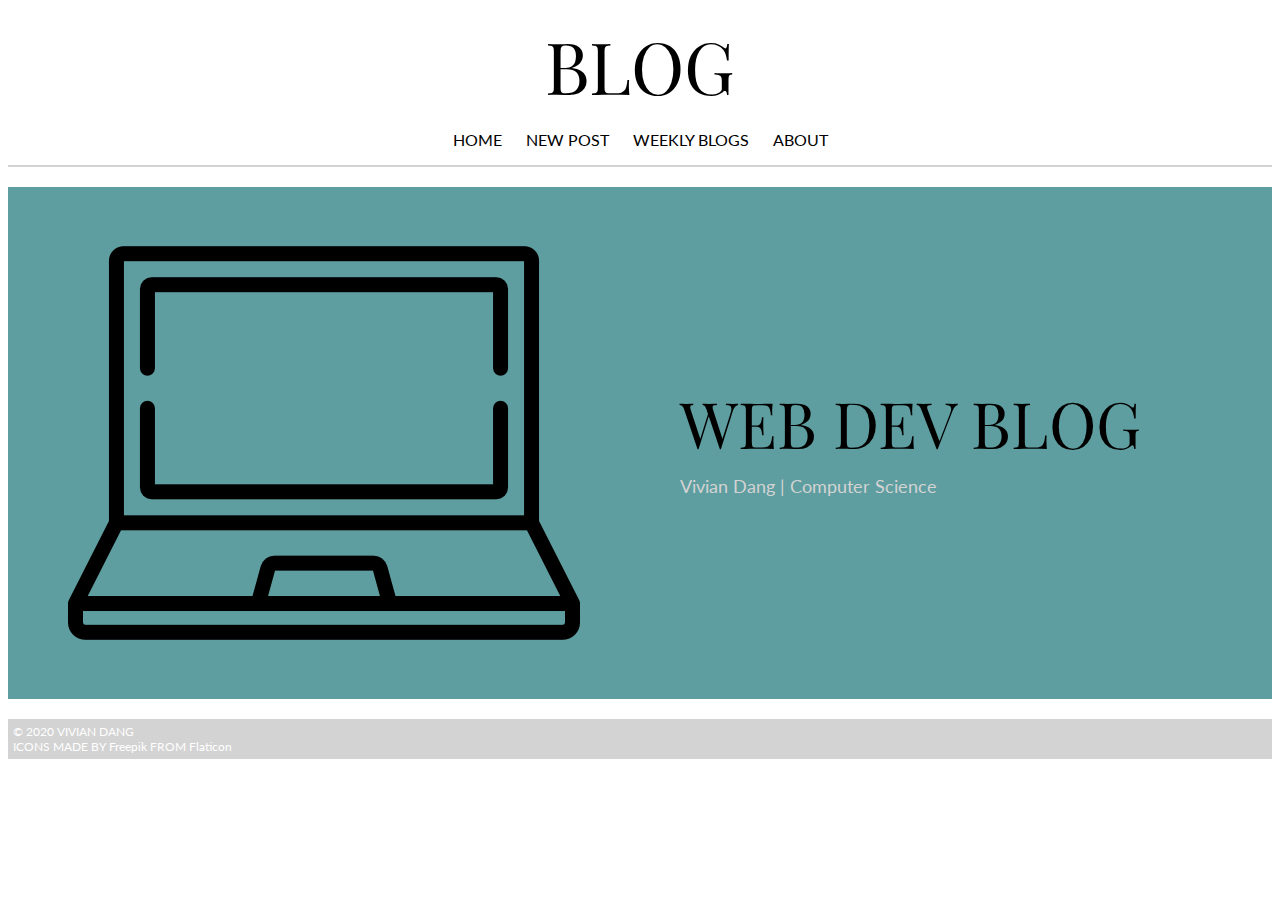
<file: index.html>
<!DOCTYPE html>
<html>
    <head>
       <meta charset="utf-8">
       <meta name="author" content="Vivian Dang">
       <meta name="description" content="Web Dev Weekly Blog">
       <meta lang="en">
       <link rel="icon" href="images/laptop.png">
       <link rel="stylesheet" href="stylesheets/main.css">
       <link rel="stylesheet" href="https://fonts.googleapis.com/css2?family=Playfair+Display&display=swap">
       <link rel="stylesheet" href="https://fonts.googleapis.com/css2?family=Lato&display=swap">
       <title>BLOG</title> 
    </head>

    <body>
        <header>
            <h1 class="heading-font">
                BLOG
            </h1>
        </header>
        <main>
            <nav>
                <div class="nav-bar">
                    <ul>
                        <li class="nav-content"><a href="index.html" title="Home">HOME</a></li>
                        <li class="nav-content"><a href="review.html" title="New Post">NEW POST</a></li>
                        <li class="nav-content"><a href="weeklyblog.html" title="Weekly Blogs">WEEKLY BLOGS</a></li>
                        <li class="nav-content"><a href="about.html" title="About">ABOUT</a></li>
                    </ul>
                </div>
            </nav>
            <div class="main-container">
                <div id="main-cont-img"><img src="images/laptop.png" alt="laptop"></div>
                <div id="main-cont-title">WEB DEV BLOG
                    <p id="main-cont-body">Vivian Dang | Computer Science</p>
                </div>
            </div>
        </main>
        <footer>
            <ul class="footer">
                <li>
                    &copy; 2020 VIVIAN DANG
                </li>
                <li>
                    ICONS MADE BY <a href="https://www.flaticon.com/authors/freepik" title="Freepik">Freepik</a> FROM <a href="https://www.flaticon.com/" title="Flaticon">Flaticon</a>
                </li>
            </ul>            
        </footer>
    </body>

</html>
</file>
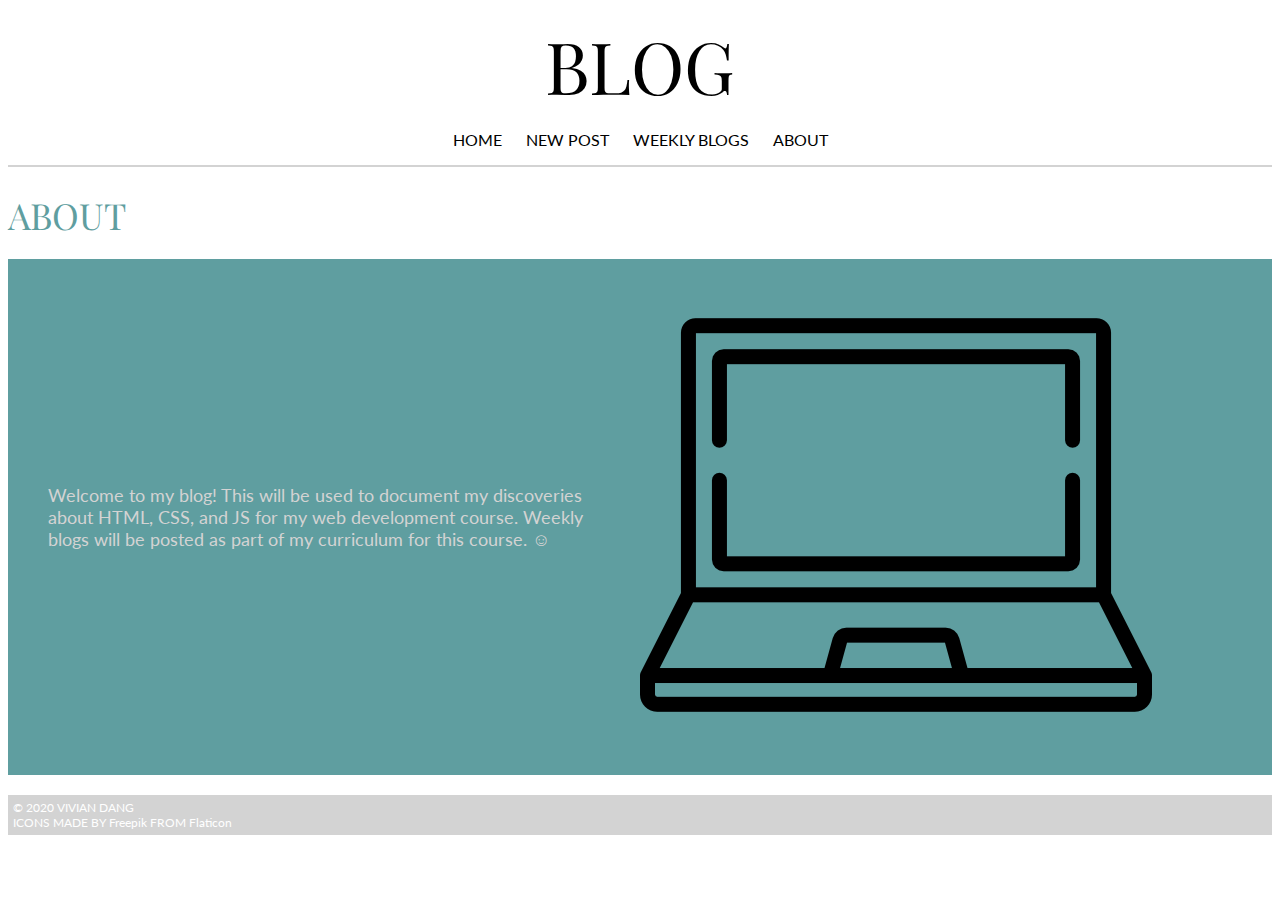
<file: about.html>
<!DOCTYPE html>
<html>
    <head>
       <meta charset="utf-8">
       <meta name="author" content="Vivian Dang">
       <meta name="description" content="Web Dev Weekly Blog">
       <meta lang="en">
       <link rel="icon" href="images/laptop.png">
       <link rel="stylesheet" href="stylesheets/main.css">
       <link rel="stylesheet" href="https://fonts.googleapis.com/css2?family=Playfair+Display&display=swap">
       <link rel="stylesheet" href="https://fonts.googleapis.com/css2?family=Lato&display=swap">
       <title>ABOUT</title> 
    </head>

    <body>
        <header>
            <h1 class="heading-font">
                BLOG
            </h1>
        </header>
        <main>
            <nav>
                <div class="nav-bar">
                    <ul>
                        <li class="nav-content"><a href="index.html" title="Home">HOME</a></li>
                        <li class="nav-content"><a href="review.html" title="New Post">NEW POST</a></li>
                        <li class="nav-content"><a href="weeklyblog.html" title="Weekly Blogs">WEEKLY BLOGS</a></li>
                        <li class="nav-content"><a href="about.html" title="About">ABOUT</a></li>
                    </ul>
                </div>
            </nav>
            <h2 class="heading-font">ABOUT</h2>
            <div class="main-container">
                <div id="main-cont-title">
                    <p id="main-cont-body">Welcome to my blog! This will be used to document my discoveries about HTML, CSS, and JS for my web development course. Weekly blogs will be posted as part of my curriculum for this course. &#x263A;</p>
                </div>
                <div><img id="main-cont-img" src="images/laptop.png" alt="laptop"></div>
            </div>
        </main>
        <footer>
            <ul class="footer">
                <li>
                    &copy; 2020 VIVIAN DANG
                </li>
                <li>
                    ICONS MADE BY <a href="https://www.flaticon.com/authors/freepik" title="Freepik">Freepik</a> FROM <a href="https://www.flaticon.com/" title="Flaticon">Flaticon</a>
                </li>
            </ul>  
        </footer>
    </body>

</html>
</file>
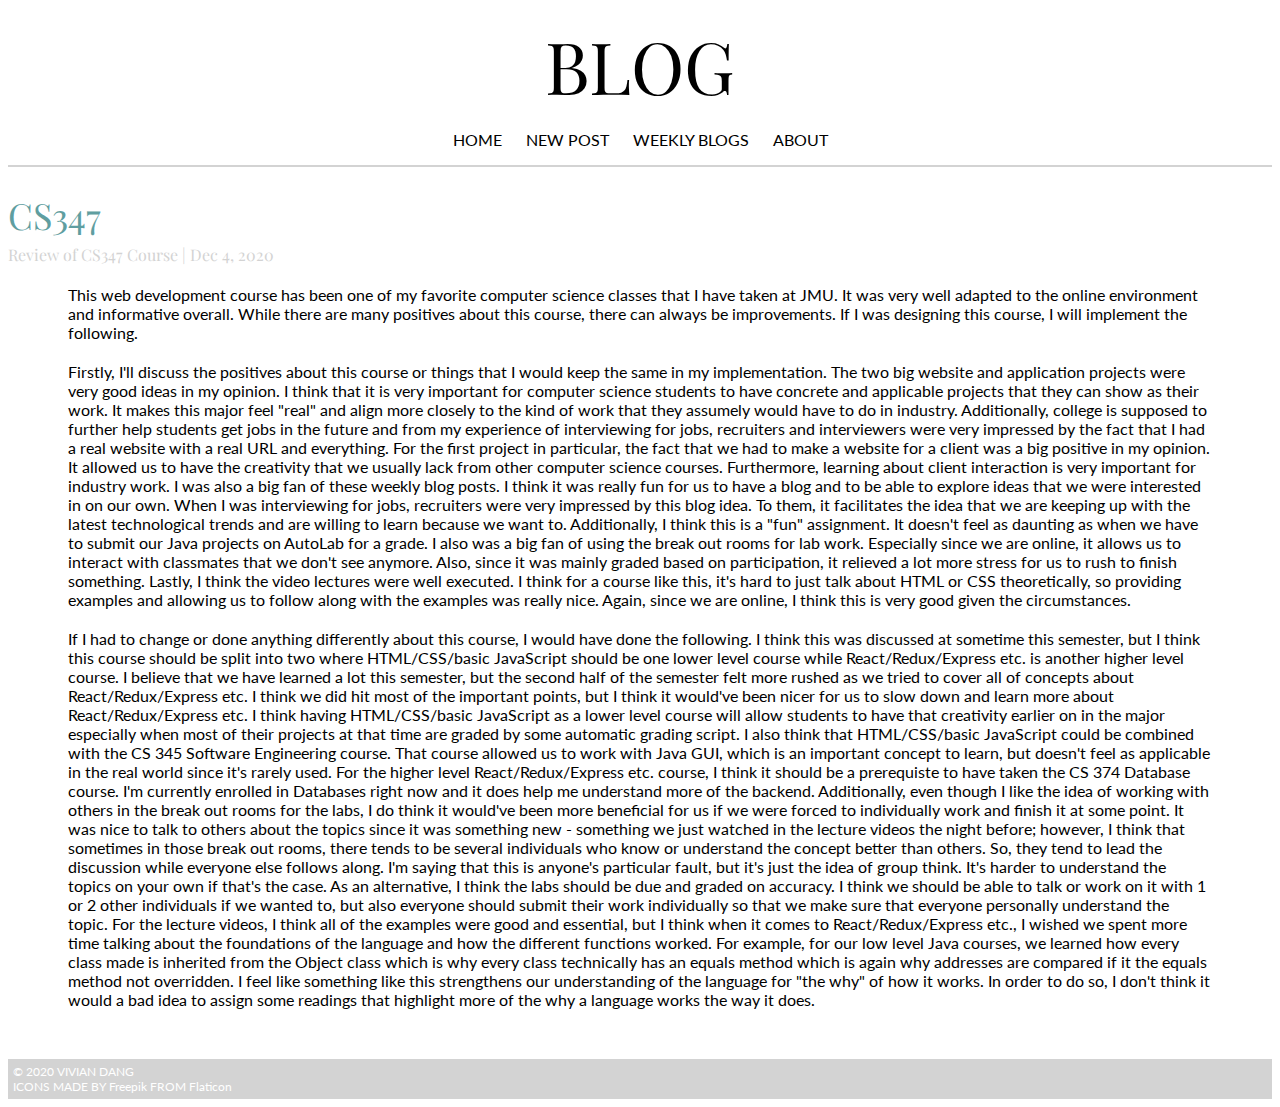
<file: review.html>
<!DOCTYPE html>
<html>
    <head>
       <meta charset="utf-8">
       <meta name="author" content="Vivian Dang">
       <meta name="description" content="Web Dev Weekly Blog">
       <meta lang="en">
       <link rel="icon" href="images/laptop.png">
       <link rel="stylesheet" href="stylesheets/main.css">
       <link rel="stylesheet" href="https://fonts.googleapis.com/css2?family=Playfair+Display&display=swap">
       <link rel="stylesheet" href="https://fonts.googleapis.com/css2?family=Lato&display=swap">
       <title>CS347</title> 
    </head>

    <body>
        <header>
            <h1 class="heading-font">
                BLOG
            </h1>
        </header>
        <main>
            <nav>
                <div class="nav-bar">
                    <ul>
                        <li class="nav-content"><a href="index.html" title="Home">HOME</a></li>
                        <li class="nav-content"><a href="review.html" title="New Post">NEW POST</a></li>
                        <li class="nav-content"><a href="weeklyblog.html" title="Weekly Blogs">WEEKLY BLOGS</a></li>
                        <li class="nav-content"><a href="about.html" title="About">ABOUT</a></li>
                    </ul>
                </div>
            </nav>
            <h2 class="heading-font">CS347</h2>
            <h3 class="heading-font"> Review of CS347 Course | Dec 4, 2020</h3>

            <div class="body-container">
                <p class="body-text">
                    This web development course has been one of my favorite computer science classes that I have taken at JMU. It was very well adapted to the online environment and informative overall. 
                    While there are many positives about this course, there can always be improvements. If I was designing this course, I will implement the following. 
                </p>
                <p class="body-text">
                    Firstly, I'll discuss the positives about this course or things that I would keep the same in my implementation. The two big website and application projects were very good ideas in my opinion.
                    I think that it is very important for computer science students to have concrete and applicable projects that they can show as their work. It makes this major feel "real" and align more closely to the kind of work that they assumely would have to do in industry. 
                    Additionally, college is supposed to further help students get jobs in the future and from my experience of interviewing for jobs, recruiters and interviewers were very impressed by the fact that I had a real website with a real URL and everything. 
                    For the first project in particular, the fact that we had to make a website for a client was a big positive in my opinion. It allowed us to have the creativity that we usually lack from other computer science courses. 
                    Furthermore, learning about client interaction is very important for industry work. I was also a big fan of these weekly blog posts. I think it was really fun for us to have a blog and to be able to explore ideas that we were interested in on our own. 
                    When I was interviewing for jobs, recruiters were very impressed by this blog idea. To them, it facilitates the idea that we are keeping up with the latest technological trends and are willing to learn because we want to. 
                    Additionally, I think this is a "fun" assignment. It doesn't feel as daunting as when we have to submit our Java projects on AutoLab for a grade. 
                    I also was a big fan of using the break out rooms for lab work. Especially since we are online, it allows us to interact with classmates that we don't see anymore. 
                    Also, since it was mainly graded based on participation, it relieved a lot more stress for us to rush to finish something. 
                    Lastly, I think the video lectures were well executed. I think for a course like this, it's hard to just talk about HTML or CSS theoretically, so providing examples and allowing us to follow along with the examples was really nice. 
                    Again, since we are online, I think this is very good given the circumstances. 
                </p>
                <p class="body-text">
                    If I had to change or done anything differently about this course, I would have done the following. I think this was discussed at sometime this semester, but I think this course should be split into two where HTML/CSS/basic JavaScript should be one lower level course while React/Redux/Express etc. is another higher level course. 
                    I believe that we have learned a lot this semester, but the second half of the semester felt more rushed as we tried to cover all of concepts about React/Redux/Express etc. 
                    I think we did hit most of the important points, but I think it would've been nicer for us to slow down and learn more about React/Redux/Express etc. 
                    I think having HTML/CSS/basic JavaScript as a lower level course will allow students to have that creativity earlier on in the major especially when most of their projects at that time are graded by some automatic grading script. 
                    I also think that HTML/CSS/basic JavaScript could be combined with the CS 345 Software Engineering course. That course allowed us to work with Java GUI, which is an important concept to learn, but doesn't feel as applicable in the real world since it's rarely used. 
                    For the higher level React/Redux/Express etc. course, I think it should be a prerequiste to have taken the CS 374 Database course. I'm currently enrolled in Databases right now and it does help me understand more of the backend.
                    Additionally, even though I like the idea of working with others in the break out rooms for the labs, I do think it would've been more beneficial for us if we were forced to individually work and finish it at some point. 
                    It was nice to talk to others about the topics since it was something new - something we just watched in the lecture videos the night before; however, I think that sometimes in those break out rooms, there tends to be several individuals who know or understand the concept better than others. So, they tend to lead the discussion while everyone else follows along. 
                    I'm saying that this is anyone's particular fault, but it's just the idea of group think. It's harder to understand the topics on your own if that's the case. 
                    As an alternative, I think the labs should be due and graded on accuracy. I think we should be able to talk or work on it with 1 or 2 other individuals if we wanted to, but also everyone should submit their work individually so that we make sure that everyone personally understand the topic. 
                    For the lecture videos, I think all of the examples were good and essential, but I think when it comes to React/Redux/Express etc., I wished we spent more time talking about the foundations of the language and how the different functions worked. 
                    For example, for our low level Java courses, we learned how every class made is inherited from the Object class which is why every class technically has an equals method which is again why addresses are compared if it the equals method not overridden. I feel like something like this strengthens our understanding of the language for "the why" of how it works. 
                    In order to do so, I don't think it would a bad idea to assign some readings that highlight more of the why a language works the way it does. 
                </p>
            </div>
         
        </main>
        <footer>
            <ul class="footer">
                <li>
                    &copy; 2020 VIVIAN DANG
                </li>
                <li>
                    ICONS MADE BY <a href="https://www.flaticon.com/authors/freepik" title="Freepik">Freepik</a> FROM <a href="https://www.flaticon.com/" title="Flaticon">Flaticon</a>
                </li>
            </ul>  
        </footer>
    </body>

</html>
</file>
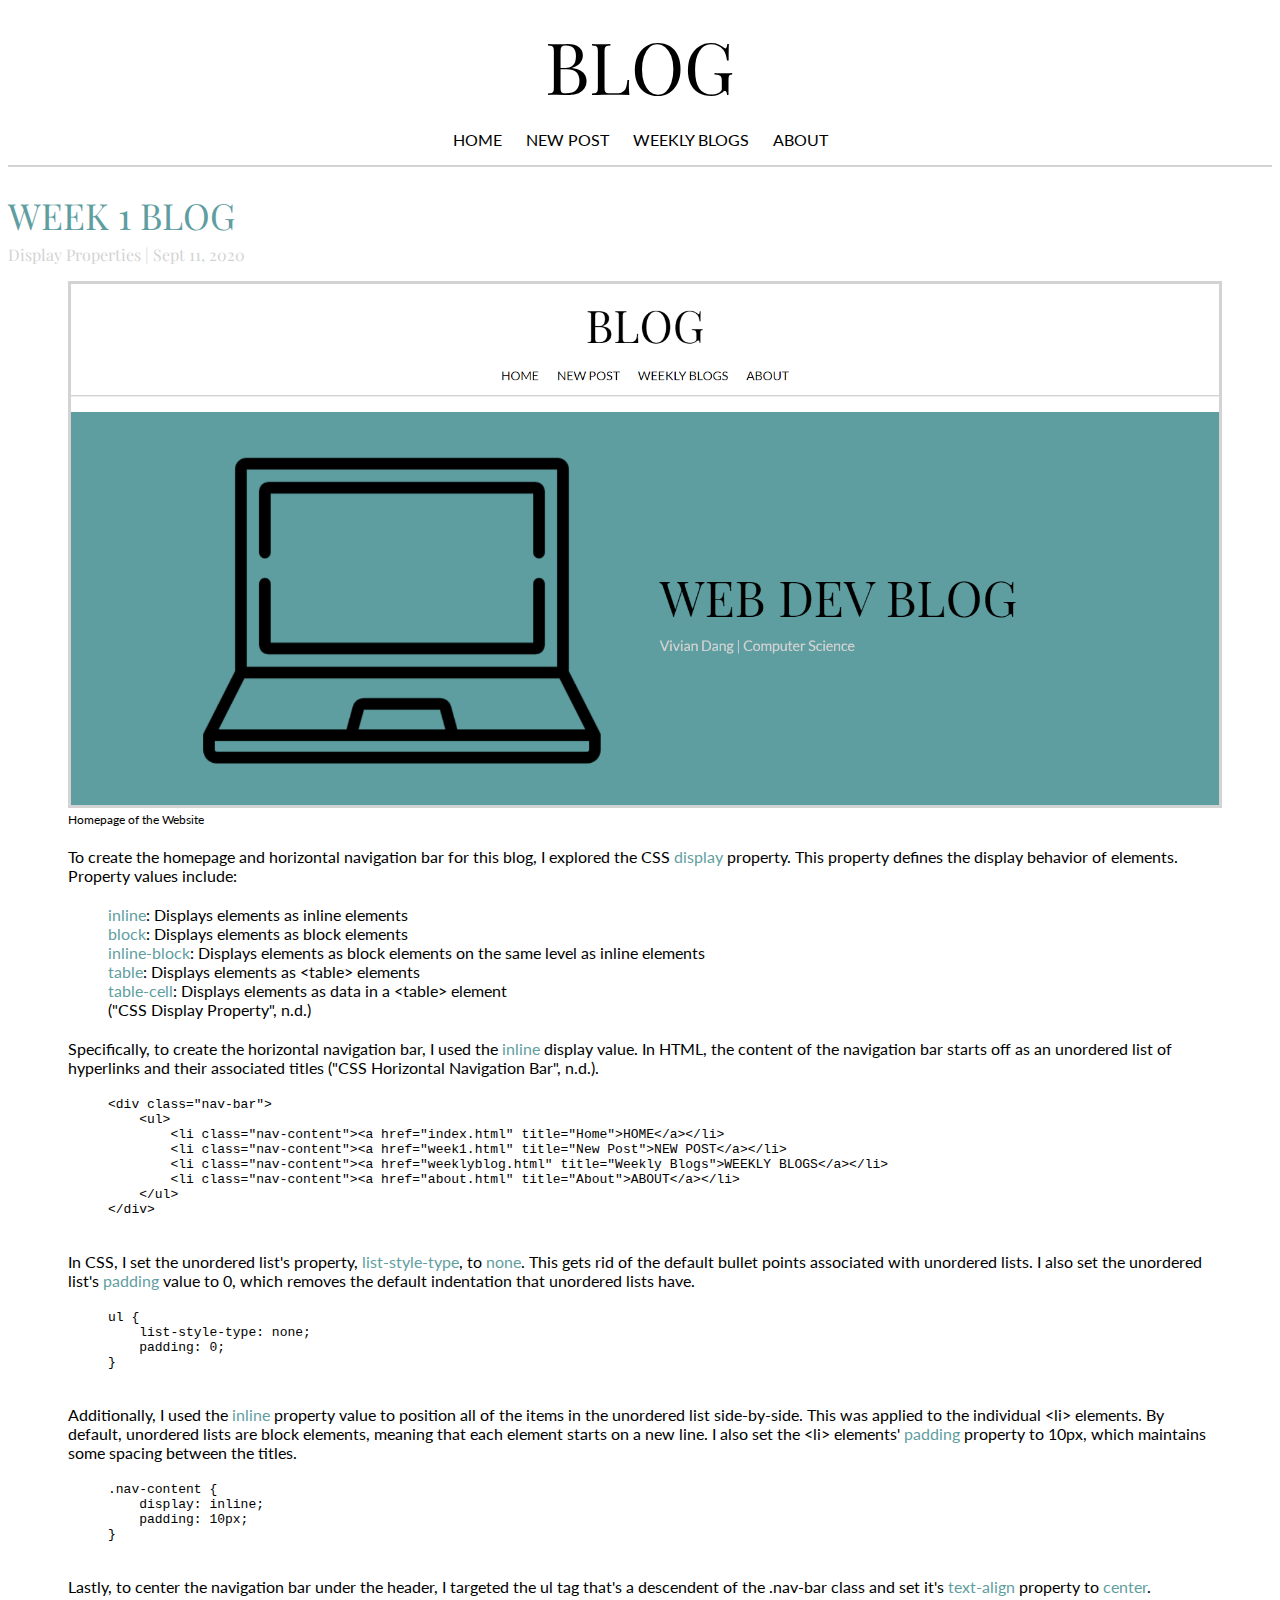
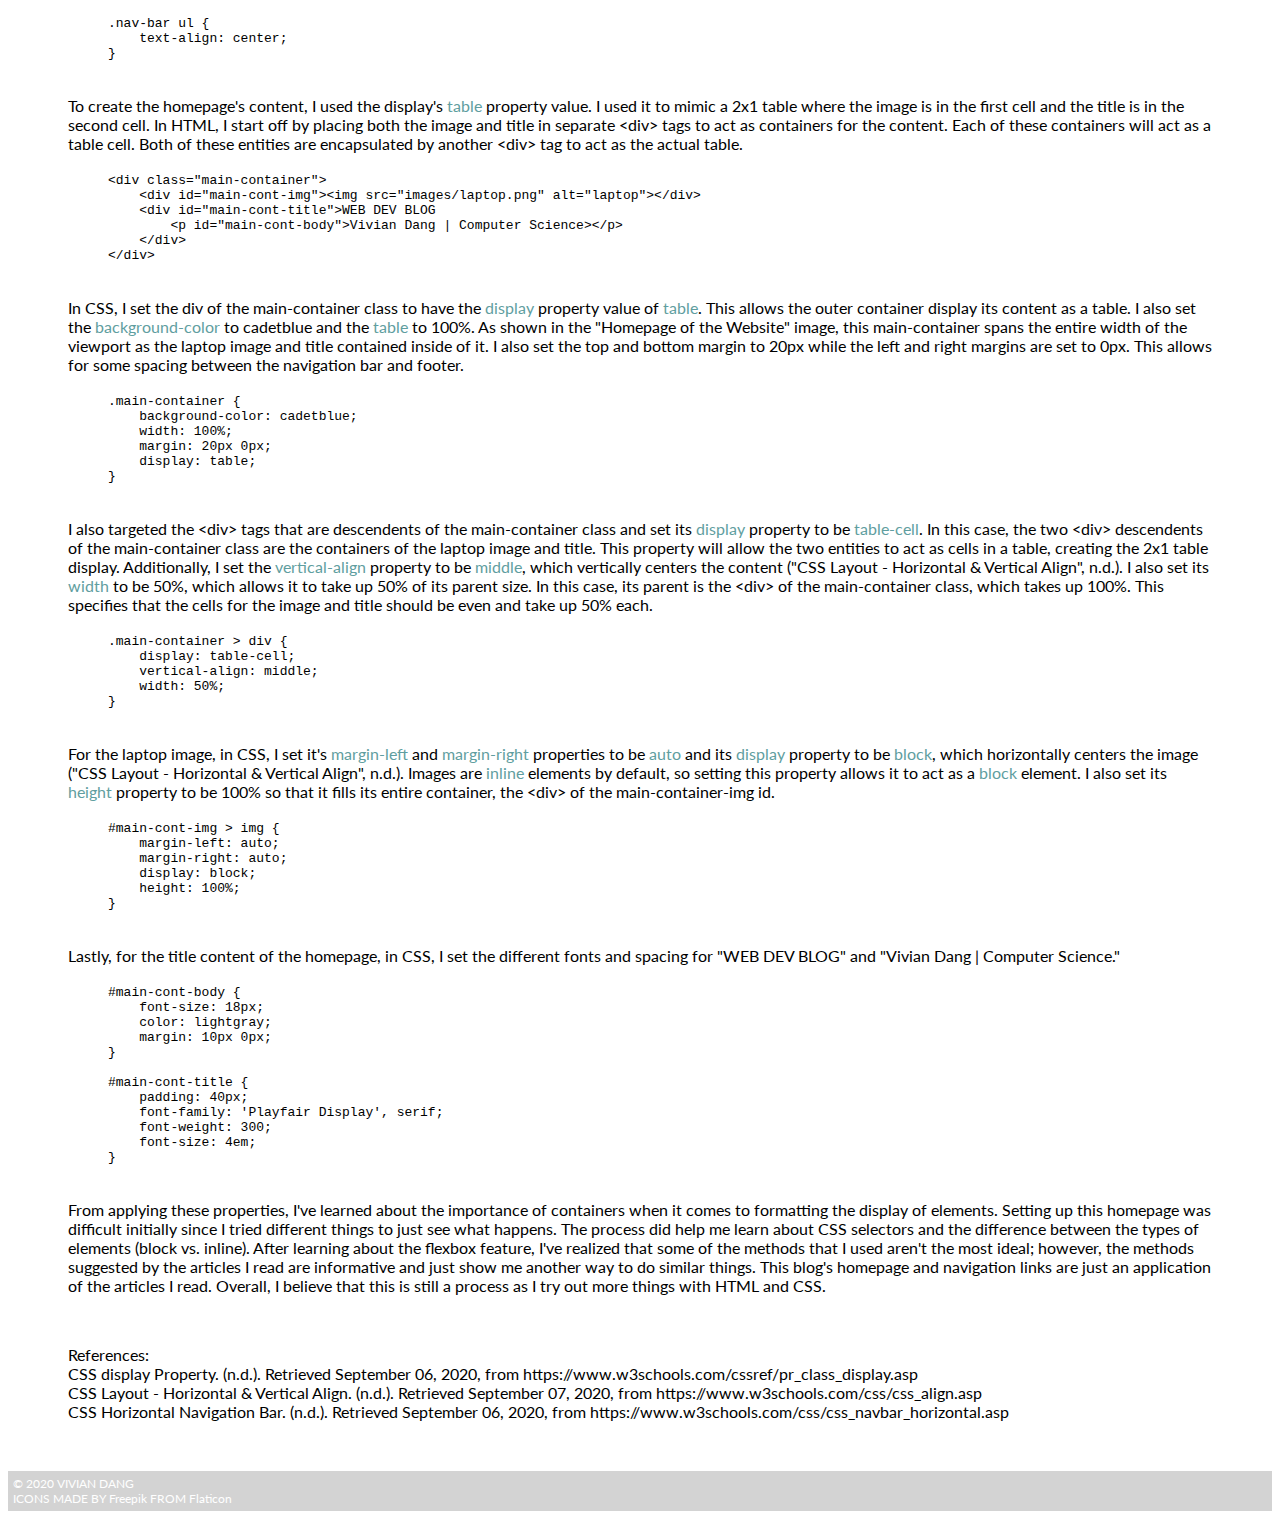
<file: week1.html>
<!DOCTYPE html>
<html>
    <head>
       <meta charset="utf-8">
       <meta name="author" content="Vivian Dang">
       <meta name="description" content="Web Dev Weekly Blog">
       <meta lang="en">
       <link rel="icon" href="images/laptop.png">
       <link rel="stylesheet" href="stylesheets/main.css">
       <link rel="stylesheet" href="https://fonts.googleapis.com/css2?family=Playfair+Display&display=swap">
       <link rel="stylesheet" href="https://fonts.googleapis.com/css2?family=Lato&display=swap">
       <title>WEEK 1 BLOG</title> 
    </head>

    <body>
        <header>
            <h1 class="heading-font">
                BLOG
            </h1>
        </header>
        <main>
            <nav>
                <div class="nav-bar">
                    <ul>
                        <li class="nav-content"><a href="index.html" title="Home">HOME</a></li>
                        <li class="nav-content"><a href="review.html" title="New Post">NEW POST</a></li>
                        <li class="nav-content"><a href="weeklyblog.html" title="Weekly Blogs">WEEKLY BLOGS</a></li>
                        <li class="nav-content"><a href="about.html" title="About">ABOUT</a></li>
                    </ul>
                </div>
            </nav>
            <h2 class="heading-font">WEEK 1 BLOG</h2>
            <h3 class="heading-font">Display Properties | Sept 11, 2020</h3>
            <figure>
                <img id="homepage-img" src="images/homepage_sept.png" alt="homepage">
                <figcaption>Homepage of the Website</figcaption>
            </figure>
            <div class="body-container">
                <p class="body-text">
                    To create the homepage and horizontal navigation bar for this blog, I explored the CSS <span class="prop-value">display</span> property. This property defines the display behavior of elements. Property values include:
                    <ul>
                        <li class="prop-value-list"><span class="prop-value">inline</span>: Displays elements as inline elements</li>
                        <li class="prop-value-list"><span class="prop-value">block</span>: Displays elements as block elements</li>
                        <li class="prop-value-list"><span class="prop-value">inline-block</span>: Displays elements as block elements on the same level as inline elements</li>
                        <li class="prop-value-list"><span class="prop-value">table</span>: Displays elements as &#60;table&#62; elements</li>
                        <li class="prop-value-list"><span class="prop-value">table-cell</span>: Displays elements as data in a &#60;table&#62; element</li>
                        <li class="prop-value-list">("CSS Display Property", n.d.)</li>
                    </ul>
                </p>
                <p class="body-text">
                    Specifically, to create the horizontal navigation bar, I used the <span class="prop-value">inline</span> display value. In HTML, the content of the navigation bar starts off as an unordered list of hyperlinks and their associated titles ("CSS Horizontal Navigation Bar", n.d.). 
                    <pre class="code">
&#60;div class="nav-bar"&#62;
    &#60;ul&#62;
        &#60;li class="nav-content"&#62;&#60;a href="index.html" title="Home"&#62;HOME&#60;&#47;a&#62;&#60;&#47;li&#62;
        &#60;li class="nav-content"&#62;&#60;a href="week1.html" title="New Post"&#62;NEW POST&#60;&#47;a&#62;&#60;&#47;li&#62;
        &#60;li class="nav-content"&#62;&#60;a href="weeklyblog.html" title="Weekly Blogs"&#62;WEEKLY BLOGS&#60;/a&#62;&#60;&#47;li&#62;
        &#60;li class="nav-content"&#62;&#60;a href="about.html" title="About"&#62;ABOUT&#60;&#47;a&#62;&#60;&#47;li&#62;
    &#60;&#47;ul&#62;
&#60;&#47;div&#62;
                    </pre>
                </p>
                <p class="body-text">
                    In CSS, I set the unordered list's property, <span class="prop-value">list-style-type</span>, to <span class="prop-value">none</span>. 
                    This gets rid of the default bullet points associated with unordered lists.
                    I also set the unordered list's <span class="prop-value">padding</span> value to 0, which removes the default indentation that unordered lists have.
                    <pre class="code">
ul {
    list-style-type: none;
    padding: 0;
}                      
                    </pre>
                </p>
                <p class="body-text">
                    Additionally, I used the <span class="prop-value">inline</span> property value to position all of the items in the unordered list side-by-side. 
                    This was applied to the individual &#60;li&#62; elements.
                    By default, unordered lists are block elements, meaning that each element starts on a new line.
                    I also set the &#60;li&#62; elements' <span class="prop-value">padding</span> property to 10px, which maintains some spacing between the titles.
                <pre class="code">
.nav-content {
    display: inline;
    padding: 10px;
}                    
                </pre>
                </p>
                <p class="body-text">
                    Lastly, to center the navigation bar under the header, I targeted the ul tag that's a descendent of the .nav-bar class and set it's <span class="prop-value">text-align</span> property to <span class="prop-value">center</span>.
                <pre class="code">
.nav-bar ul {
    text-align: center;
}                    
                </pre>
                </p>
                <p class="body-text">
                    To create the homepage's content, I used the display's <span class="prop-value">table</span> property value. 
                    I used it to mimic a 2x1 table where the image is in the first cell and the title is in the second cell.
                    In HTML, I start off by placing both the image and title in separate &#60;div&#62; tags to act as containers for the content. 
                    Each of these containers will act as a table cell.
                    Both of these entities are encapsulated by another &#60;div&#62; tag to act as the actual table.
                    <pre class="code">
&#60;div class="main-container"&#62;
    &#60;div id="main-cont-img"&#62;&#60;img src="images/laptop.png" alt="laptop"&#62;&#60;&#47;div&#62;
    &#60;div id="main-cont-title"&#62;WEB DEV BLOG
        &#60;p id="main-cont-body"&#62;Vivian Dang | Computer Science&#62;&#60;&#47;p&#62;
    &#60;&#47;div&#62;
&#60;&#47;div&#62;
                    </pre>
                </p>
                <p class="body-text">
                    In CSS, I set the div of the main-container class to have the <span class="prop-value">display</span> property value of <span class="prop-value">table</span>.
                    This allows the outer container display its content as a table. I also set the <span class="prop-value">background-color</span> to cadetblue and the <span class="prop-value">table</span> to 100%. 
                    As shown in the "Homepage of the Website" image, this main-container spans the entire width of the viewport as the laptop image and title contained inside of it. 
                    I also set the top and bottom margin to 20px while the left and right margins are set to 0px. This allows for some spacing between the navigation bar and footer.
                    <pre class="code">
.main-container {
    background-color: cadetblue;
    width: 100%;
    margin: 20px 0px;
    display: table;
}
                    </pre>
                </p>
                <p class="body-text">
                    I also targeted the &#60;div&#62; tags that are descendents of the main-container class and set its <span class="prop-value">display</span> property to be <span class="prop-value">table-cell</span>.
                    In this case, the two &#60;div&#62; descendents of the main-container class are the containers of the laptop image and title. 
                    This property will allow the two entities to act as cells in a table, creating the 2x1 table display. Additionally, I set the
                    <span class="prop-value">vertical-align</span> property to be <span class="prop-value">middle</span>, which vertically centers the content ("CSS Layout - Horizontal & Vertical Align", n.d.).
                    I also set its <span class="prop-value">width</span> to be 50%, which allows it to take up 50% of its parent size. 
                    In this case, its parent is the &#60;div&#62; of the main-container class, which takes up 100%. This specifies that the cells for the image and title should be even and take up 50% each.
                    <pre class="code">
.main-container > div {
    display: table-cell;
    vertical-align: middle;
    width: 50%;
}
                    </pre>
                </p>
                <p class="body-text">
                    For the laptop image, in CSS, I set it's <span class="prop-value">margin-left</span> and <span class="prop-value">margin-right</span> properties to be <span class="prop-value">auto</span>
                    and its <span class="prop-value">display</span> property to be <span class="prop-value">block</span>, which horizontally centers the image ("CSS Layout - Horizontal & Vertical Align", n.d.). 
                    Images are <span class="prop-value">inline</span> elements by default, so setting this property allows it to act as a <span class="prop-value">block</span> element. 
                    I also set its <span class="prop-value">height</span> property to be 100% so that it fills its entire container, the  &#60;div&#62; of the main-container-img id.
                <pre class="code">
#main-cont-img > img {
    margin-left: auto;
    margin-right: auto;
    display: block;
    height: 100%;
}
                </pre>
                </p>
                <p class="body-text">
                    Lastly, for the title content of the homepage, in CSS, I set the different fonts and spacing for "WEB DEV BLOG" and "Vivian Dang | Computer Science." 
                </p>
                <pre class="code">
#main-cont-body {
    font-size: 18px;
    color: lightgray;
    margin: 10px 0px;
}
                    
#main-cont-title {
    padding: 40px;
    font-family: 'Playfair Display', serif;
    font-weight: 300;
    font-size: 4em;
}
                </pre>
                <p class="body-text">
                    From applying these properties, I've learned about the importance of containers when it comes to formatting the display of elements. 
                    Setting up this homepage was difficult initially since I tried different things to just see what happens. 
                    The process did help me learn about CSS selectors and the difference between the types of elements (block vs. inline).
                    After learning about the flexbox feature, I've realized that some of the methods that I used aren't the most ideal; however, the methods suggested by the articles I read are informative and just show me another way to do similar things. 
                    This blog's homepage and navigation links are just an application of the articles I read.
                    Overall, I believe that this is still a process as I try out more things with HTML and CSS.
                </p>
            </div>
            <div class="body-container">
                <p class="body-text">
                    References: <br>
                    CSS display Property. (n.d.). Retrieved September 06, 2020, from <a href="https://www.w3schools.com/cssref/pr_class_display.asp">https://www.w3schools.com/cssref/pr_class_display.asp</a><br>
                    CSS Layout - Horizontal &amp; Vertical Align. (n.d.). Retrieved September 07, 2020, from <a href="https://www.w3schools.com/css/css_align.asp">https://www.w3schools.com/css/css_align.asp</a><br>
                    CSS Horizontal Navigation Bar. (n.d.). Retrieved September 06, 2020, from <a href="https://www.w3schools.com/css/css_navbar_horizontal.asp">https://www.w3schools.com/css/css_navbar_horizontal.asp</a>
                </p>
            </div>
        </main>
        <footer>
            <ul class="footer">
                <li>
                    &copy; 2020 VIVIAN DANG
                </li>
                <li>
                    ICONS MADE BY <a href="https://www.flaticon.com/authors/freepik" title="Freepik">Freepik</a> FROM <a href="https://www.flaticon.com/" title="Flaticon">Flaticon</a>
                </li>
            </ul>  
        </footer>
    </body>

</html>
</file>
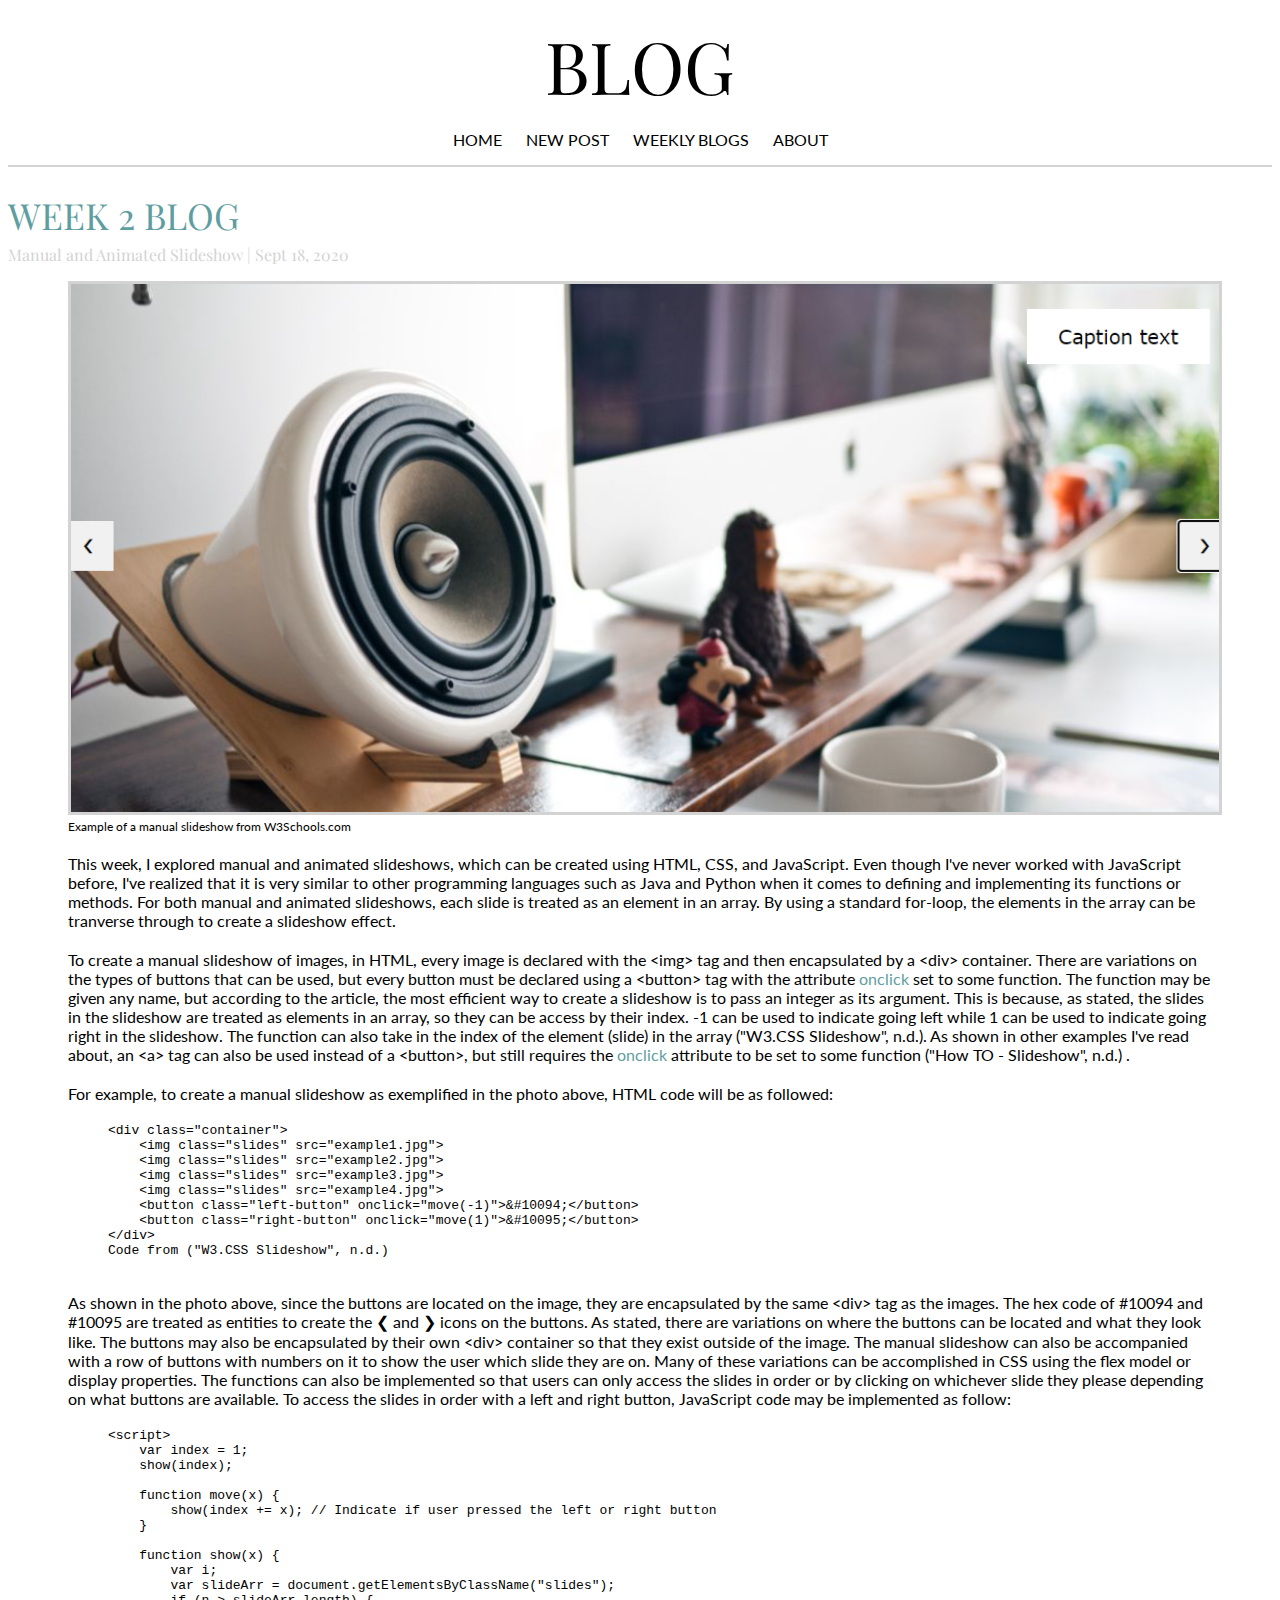
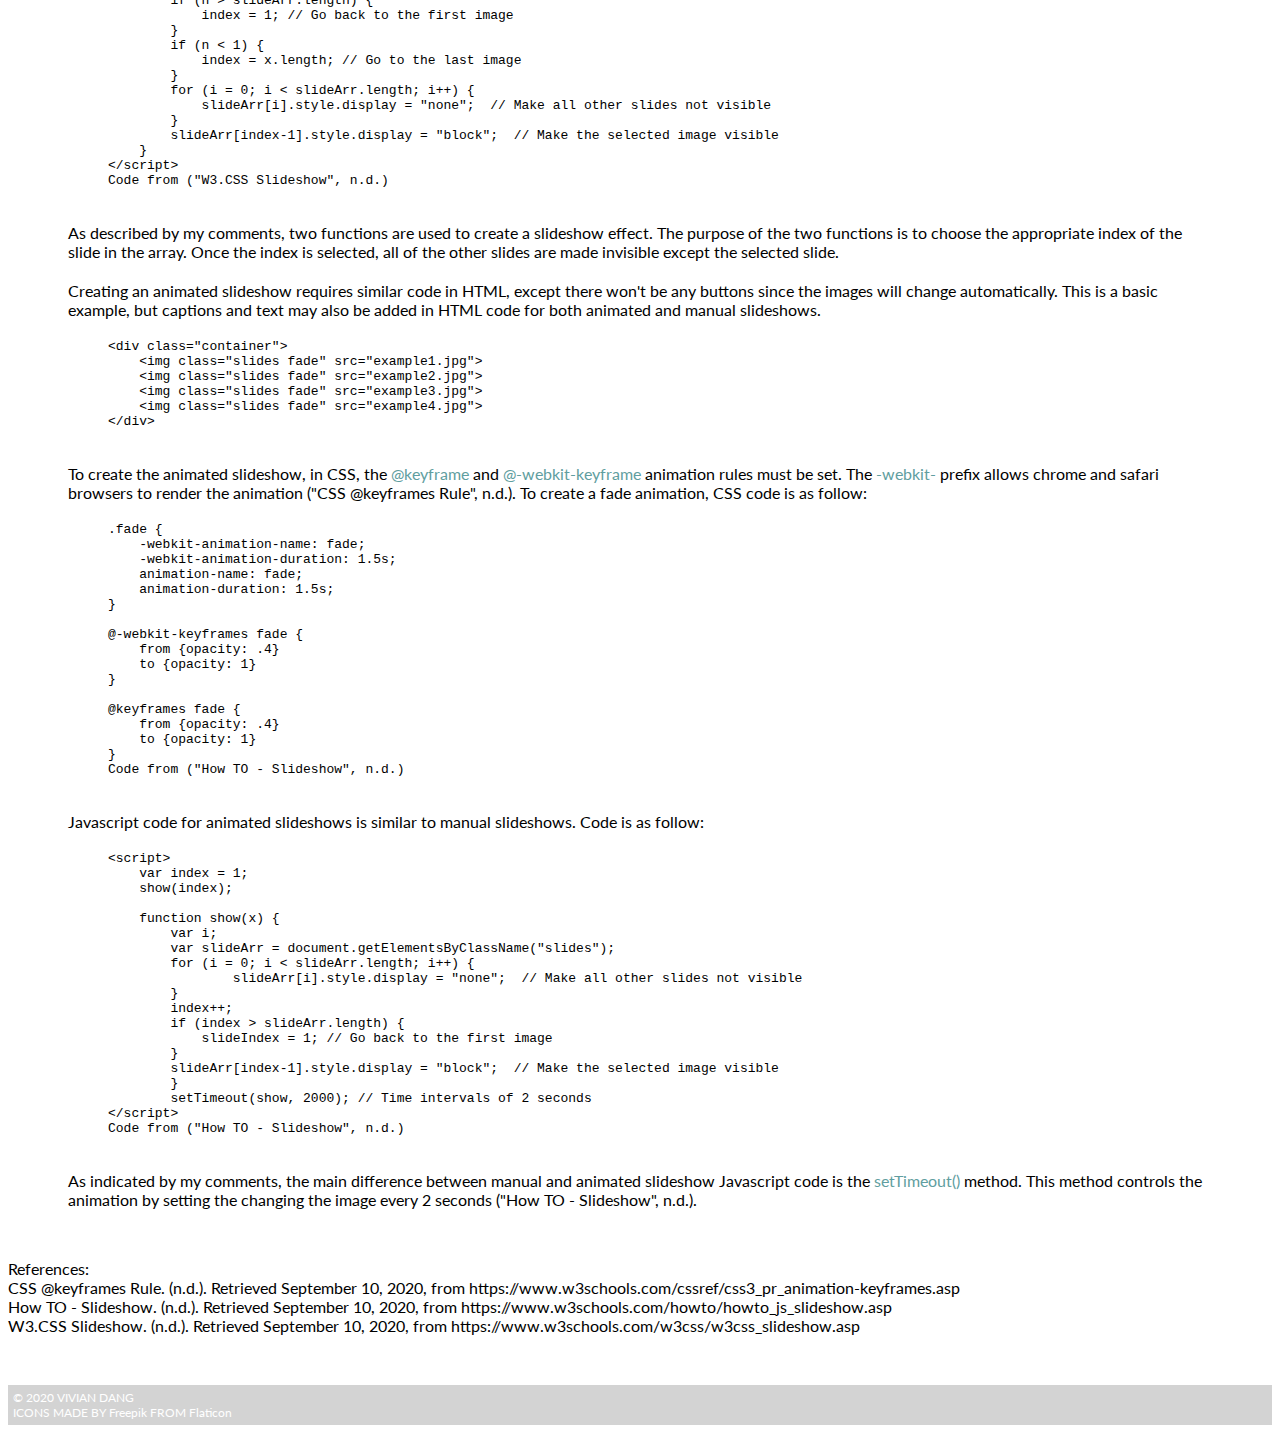
<file: week2.html>
<!DOCTYPE html>
<html>
    <head>
       <meta charset="utf-8">
       <meta name="author" content="Vivian Dang">
       <meta name="description" content="Web Dev Weekly Blog">
       <meta lang="en">
       <link rel="icon" href="images/laptop.png">
       <link rel="stylesheet" href="stylesheets/main.css">
       <link rel="stylesheet" href="https://fonts.googleapis.com/css2?family=Playfair+Display&display=swap">
       <link rel="stylesheet" href="https://fonts.googleapis.com/css2?family=Lato&display=swap">
       <title>WEEK 2 BLOG</title> 
    </head>

    <body>
        <header>
            <h1 class="heading-font">
                BLOG
            </h1>
        </header>
        <main>
            <nav>
                <div class="nav-bar">
                    <ul>
                        <li class="nav-content"><a href="index.html" title="Home">HOME</a></li>
                        <li class="nav-content"><a href="review.html" title="New Post">NEW POST</a></li>
                        <li class="nav-content"><a href="weeklyblog.html" title="Weekly Blogs">WEEKLY BLOGS</a></li>
                        <li class="nav-content"><a href="about.html" title="About">ABOUT</a></li>
                    </ul>
                </div>
            </nav>
            <h2 class="heading-font">WEEK 2 BLOG</h2>
            <h3 class="heading-font"> Manual and Animated Slideshow | Sept 18, 2020</h3>

            <div class="body-container">
                <figure>
                    <img id="slideshow-img" src="images/slideshow.png" alt="slideshow image">
                    <figcaption>Example of a manual slideshow from <a href="https://www.w3schools.com/w3css/w3css_slideshow.asp">W3Schools.com</a></figcaption>
                </figure>
                <p class="body-text">
                    This week, I explored manual and animated slideshows, which can be created using HTML, CSS, and JavaScript.
                    Even though I've never worked with JavaScript before, I've realized that it is very similar to other programming languages such as Java and Python when
                    it comes to defining and implementing its functions or methods. For both manual and animated slideshows, each slide is treated as an element in an array. 
                    By using a standard for-loop, the elements in the array can be tranverse through to create a slideshow effect. 
                </p>
                <p class="body-text">
                    To create a manual slideshow of images, in HTML, every image is declared with the &#60;img&#62; tag and then encapsulated by a &#60;div&#62; container.
                    There are variations on the types of buttons that can be used, but every button must be declared using a &#60;button&#62; tag 
                    with the attribute <span class="prop-value">onclick</span> set to some function. The function may be given any name, but according to the article, the most efficient way to 
                    create a slideshow is to pass an integer as its argument. This is because, as stated, the slides in the slideshow are treated as elements in an array, so they can be access by their index.
                    -1 can be used to indicate going left while 1 can be used to indicate going right in the slideshow. The function can also take in the index of the element (slide) in the array ("W3.CSS Slideshow", n.d.).
                    As shown in other examples I've read about, an &#60;a&#62; tag can also be used instead of a &#60;button&#62;, but still requires the <span class="prop-value">onclick</span> attribute to be set to some function ("How TO - Slideshow", n.d.) .
                </p>
                <p class="body-text">
                    For example, to create a manual slideshow as exemplified in the photo above, HTML code will be as followed:
                    <pre class="code">
&#60;div class="container"&#62;
    &#60;img class="slides" src="example1.jpg"&#62;
    &#60;img class="slides" src="example2.jpg"&#62;
    &#60;img class="slides" src="example3.jpg"&#62;
    &#60;img class="slides" src="example4.jpg"&#62;                        
    &#60;button class="left-button" onclick="move(-1)"&#62;&amp;#10094;&#60;&#47;button&#62;
    &#60;button class="right-button" onclick="move(1)"&#62;&amp;#10095;&#60;&#47;button&#62; 
&#60;&#47;div&#62;
Code from ("W3.CSS Slideshow", n.d.)
                    </pre>
                </p>
                <p class="body-text">
                    As shown in the photo above, since the buttons are located on the image, they are encapsulated by the same &#60;div&#62; tag as the images. 
                    The hex code of #10094 and #10095 are treated as entities to create the &#10094; and &#10095; icons on the buttons.
                    As stated, there are variations on where the buttons can be located and what they look like. 
                    The buttons may also be encapsulated by their own &#60;div&#62; container so that they exist outside of the image. 
                    The manual slideshow can also be accompanied with a row of buttons with numbers on it to show the user which slide they are on. 
                    Many of these variations can be accomplished in CSS using the flex model or display properties. 
                    The functions can also be implemented so that users can only access the slides in order or by clicking on whichever slide they please depending on what buttons are available.
                    To access the slides in order with a left and right button, JavaScript code may be implemented as follow:
                    <pre class="code">
&#60;script&#62;
    var index = 1;
    show(index);
                            
    function move(x) {
        show(index += x); // Indicate if user pressed the left or right button
    }
                            
    function show(x) {
        var i;
        var slideArr = document.getElementsByClassName("slides");
        if (n &#62; slideArr.length) {
            index = 1; // Go back to the first image
        }
        if (n &#60; 1) {
            index = x.length; // Go to the last image
        }
        for (i = 0; i &#60; slideArr.length; i++) {
            slideArr[i].style.display = "none";  // Make all other slides not visible
        }
        slideArr[index-1].style.display = "block";  // Make the selected image visible
    }
&#60;&#47;script&#62;
Code from ("W3.CSS Slideshow", n.d.)
                    </pre>
                </p>
                <p class="body-text">
                    As described by my comments, two functions are used to create a slideshow effect. 
                    The purpose of the two functions is to choose the appropriate index of the slide in the array.
                    Once the index is selected, all of the other slides are made invisible except the selected slide. 
                </p>
                <p class="body-text">
                    Creating an animated slideshow requires similar code in HTML, except there won't be any buttons since the images will change automatically.
                    This is a basic example, but captions and text may also be added in HTML code for both animated and manual slideshows.
                    <pre class="code">
&#60;div class="container"&#62;
    &#60;img class="slides fade" src="example1.jpg"&#62;
    &#60;img class="slides fade" src="example2.jpg"&#62;
    &#60;img class="slides fade" src="example3.jpg"&#62;
    &#60;img class="slides fade" src="example4.jpg"&#62;                        
&#60;&#47;div&#62;    
                    </pre>
                </p>
                <p class="body-text">
                    To create the animated slideshow, in CSS, the <span class="prop-value">@keyframe</span> and <span class="prop-value">@-webkit-keyframe</span> animation rules must be set. 
                    The <span class="prop-value">-webkit-</span> prefix allows chrome and safari browsers to render the animation ("CSS @keyframes Rule", n.d.). To create a fade animation, CSS code is as follow:
                    <pre class="code">
.fade {
    -webkit-animation-name: fade;
    -webkit-animation-duration: 1.5s;
    animation-name: fade;
    animation-duration: 1.5s;
}
                          
@-webkit-keyframes fade {
    from {opacity: .4} 
    to {opacity: 1}
}
                          
@keyframes fade {
    from {opacity: .4} 
    to {opacity: 1}
}
Code from ("How TO - Slideshow", n.d.)
                    </pre>
                </p>
                <p class="body-text">
                    Javascript code for animated slideshows is similar to manual slideshows. Code is as follow:
                    <pre class="code">
&#60;script&#62;
    var index = 1;
    show(index);

    function show(x) {
        var i;
        var slideArr = document.getElementsByClassName("slides");
        for (i = 0; i &#60; slideArr.length; i++) {
                slideArr[i].style.display = "none";  // Make all other slides not visible
        }
        index++;
        if (index > slideArr.length) {
            slideIndex = 1; // Go back to the first image
        }  
        slideArr[index-1].style.display = "block";  // Make the selected image visible
        }
        setTimeout(show, 2000); // Time intervals of 2 seconds
&#60;&#47;script&#62; 
Code from ("How TO - Slideshow", n.d.)     
                    </pre>
                </p>
                <p class="body-text">
                    As indicated by my comments, the main difference between manual and animated slideshow Javascript code is the <span class="prop-value">setTimeout()</span> method.
                    This method controls the animation by setting the changing the image every 2 seconds ("How TO - Slideshow", n.d.). 
                </p>
            </div>
            <div class="body-container">
                <p class="body-text">
                    <ul>
                        <li>References:</li>
                        <li>CSS @keyframes Rule. (n.d.). Retrieved September 10, 2020, from <a href="https://www.w3schools.com/cssref/css3_pr_animation-keyframes.asp">https://www.w3schools.com/cssref/css3_pr_animation-keyframes.asp</a></li>
                        <li>How TO - Slideshow. (n.d.). Retrieved September 10, 2020, from <a href="https://www.w3schools.com/howto/howto_js_slideshow.asp">https://www.w3schools.com/howto/howto_js_slideshow.asp</a></li>
                        <li>W3.CSS Slideshow. (n.d.). Retrieved September 10, 2020, from <a href="https://www.w3schools.com/w3css/w3css_slideshow.asp">https://www.w3schools.com/w3css/w3css_slideshow.asp</a></li>
                    </ul>
                </p>
            </div>
        </main>
        <footer>
            <ul class="footer">
                <li>
                    &copy; 2020 VIVIAN DANG
                </li>
                <li>
                    ICONS MADE BY <a href="https://www.flaticon.com/authors/freepik" title="Freepik">Freepik</a> FROM <a href="https://www.flaticon.com/" title="Flaticon">Flaticon</a>
                </li>
            </ul>  
        </footer>
    </body>

</html>
</file>
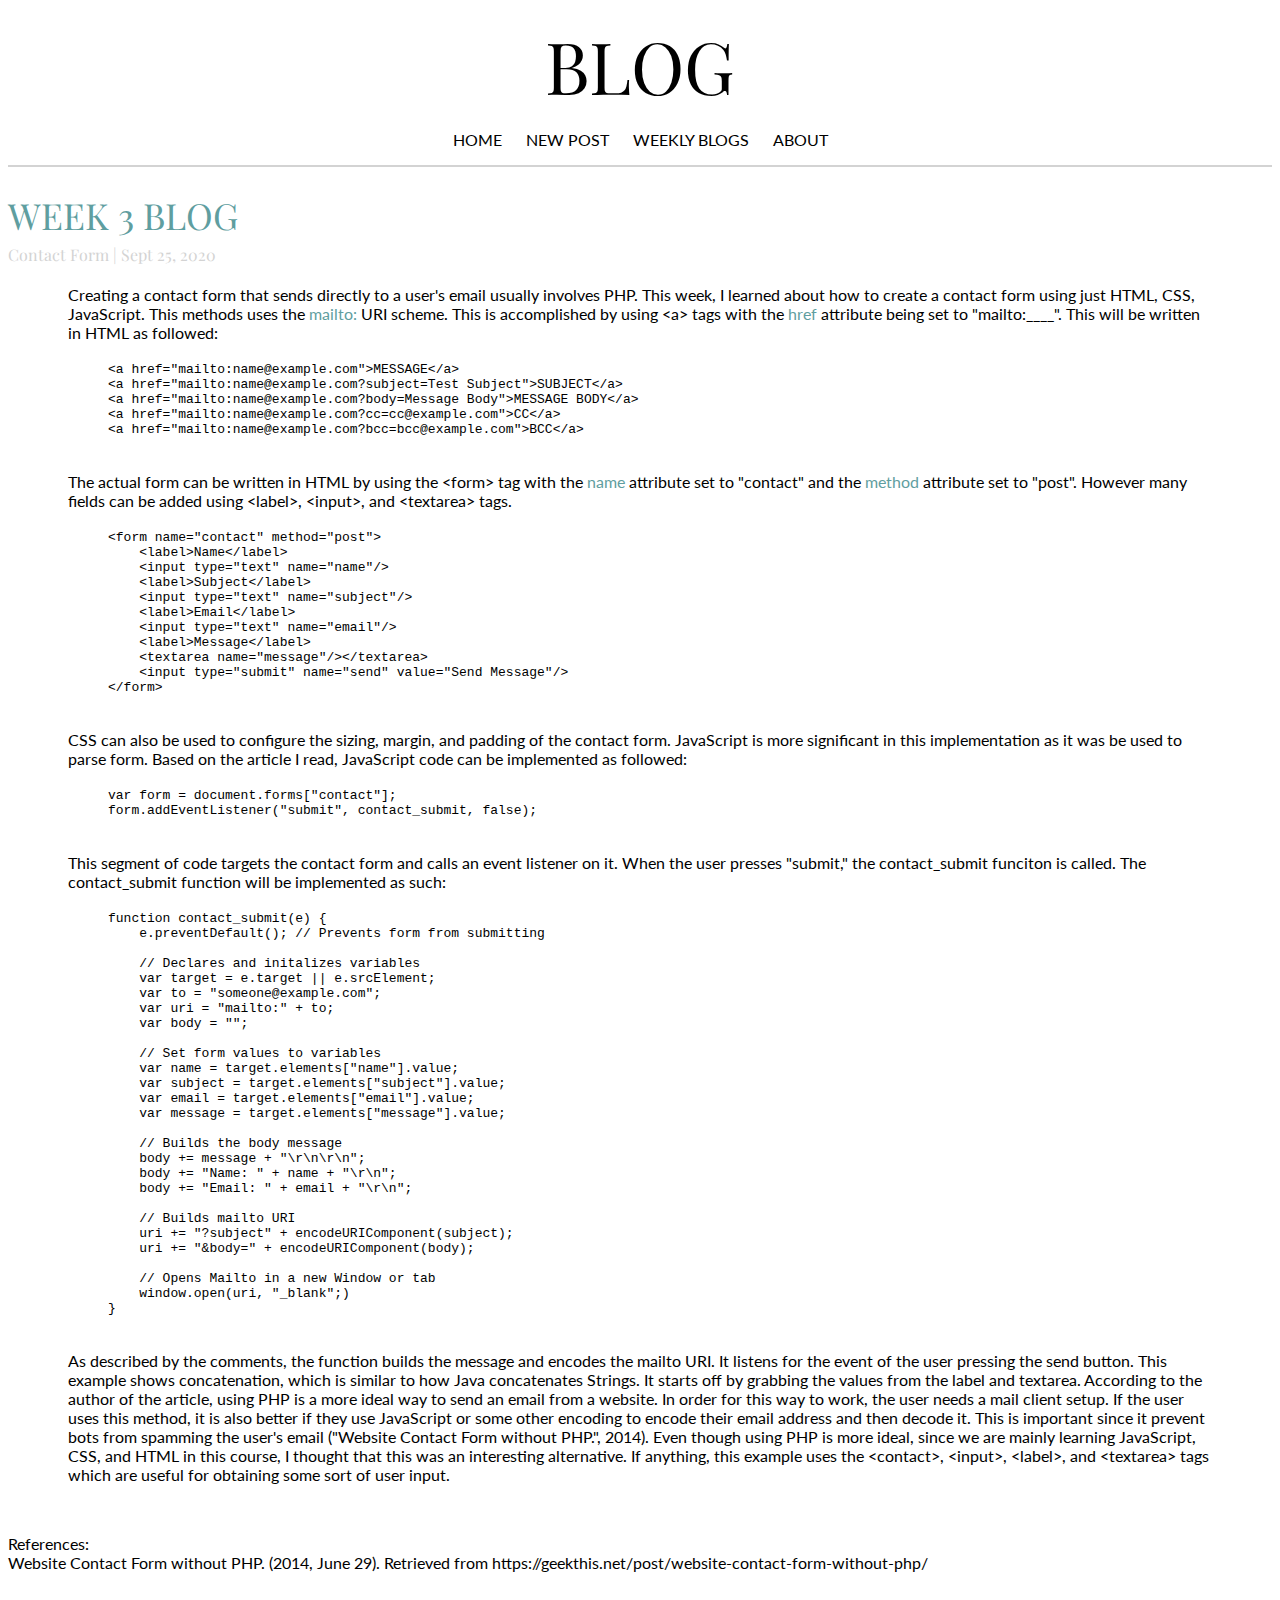
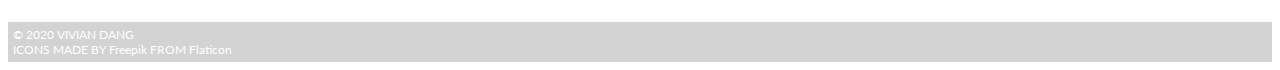
<file: week3.html>
<!DOCTYPE html>
<html>
    <head>
       <meta charset="utf-8">
       <meta name="author" content="Vivian Dang">
       <meta name="description" content="Web Dev Weekly Blog">
       <meta lang="en">
       <link rel="icon" href="images/laptop.png">
       <link rel="stylesheet" href="stylesheets/main.css">
       <link rel="stylesheet" href="https://fonts.googleapis.com/css2?family=Playfair+Display&display=swap">
       <link rel="stylesheet" href="https://fonts.googleapis.com/css2?family=Lato&display=swap">
       <title>WEEK 3 BLOG</title> 
    </head>

    <body>
        <header>
            <h1 class="heading-font">
                BLOG
            </h1>
        </header>
        <main>
            <nav>
                <div class="nav-bar">
                    <ul>
                        <li class="nav-content"><a href="index.html" title="Home">HOME</a></li>
                        <li class="nav-content"><a href="review.html" title="New Post">NEW POST</a></li>
                        <li class="nav-content"><a href="weeklyblog.html" title="Weekly Blogs">WEEKLY BLOGS</a></li>
                        <li class="nav-content"><a href="about.html" title="About">ABOUT</a></li>
                    </ul>
                </div>
            </nav>
            <h2 class="heading-font">WEEK 3 BLOG</h2>
            <h3 class="heading-font"> Contact Form | Sept 25, 2020</h3>

            <div class="body-container">
                <p class="body-text">
                    Creating a contact form that sends directly to a user's email usually involves PHP. 
                    This week, I learned about how to create a contact form using just HTML, CSS, JavaScript.
                    This methods uses the <span class="prop-value">mailto:</span> URI scheme. 
                    This is accomplished by using &#60;a&#62; tags with the <span class="prop-value">href</span> attribute being set to "mailto:____". 
                    This will be written in HTML as followed:
                    <pre class="code">
&#60;a href="mailto:name@example.com"&#62;MESSAGE&#60;&#47;a&#62;
&#60;a href="mailto:name@example.com?subject=Test Subject"&#62;SUBJECT&#60;&#47;a&#62;
&#60;a href="mailto:name@example.com?body=Message Body"&#62;MESSAGE BODY&#60;&#47;a&#62;
&#60;a href="mailto:name@example.com?cc=cc@example.com"&#62;CC&#60;&#47;a&#62;
&#60;a href="mailto:name@example.com?bcc=bcc@example.com"&#62;BCC&#60;&#47;a&#62;
                    </pre>
                </p>
                <p class="body-text">
                    The actual form can be written in HTML by using the &#60;form&#62; tag with the <span class="prop-value">name</span> attribute set to "contact" and the <span class="prop-value">method</span> attribute set to "post". 
                    However many fields can be added using &#60;label&#62;, &#60;input&#62;, and &#60;textarea&#62; tags. 
                <pre class="code">
&#60;form name="contact" method="post"&#62;
    &#60;label&#62;Name&#60;&#47;label&#62;
    &#60;input type="text" name="name"&#47;&#62;
    &#60;label&#62;Subject&#60;&#47;label&#62;
    &#60;input type="text" name="subject"&#47;&#62;
    &#60;label&#62;Email&#60;&#47;label&#62;
    &#60;input type="text" name="email"&#47;&#62;
    &#60;label&#62;Message&#60;&#47;label&#62;
    &#60;textarea name="message"&#47;&#62;&#60;&#47;textarea&#62;
    &#60;input type="submit" name="send" value="Send Message"&#47;&#62;
&#60;&#47;form&#62;
                </pre>
                </p>
                <p class="body-text">
                    CSS can also be used to configure the sizing, margin, and padding of the contact form.
                    JavaScript is more significant in this implementation as it was be used to parse form. 
                    Based on the article I read, JavaScript code can be implemented as followed:
                    <pre class="code">
var form = document.forms["contact"];
form.addEventListener("submit", contact_submit, false);                        
                    </pre>
                </p>
                <p class="body-text">
                    This segment of code targets the contact form and calls an event listener on it. When the user presses "submit," the contact_submit funciton is called. The contact_submit function will be implemented as such:
                    <pre class="code">
function contact_submit(e) {
    e.preventDefault(); // Prevents form from submitting

    // Declares and initalizes variables
    var target = e.target || e.srcElement;
    var to = "someone@example.com";
    var uri = "mailto:" + to;
    var body = "";

    // Set form values to variables
    var name = target.elements["name"].value;
    var subject = target.elements["subject"].value;
    var email = target.elements["email"].value;
    var message = target.elements["message"].value;

    // Builds the body message
    body += message + "\r\n\r\n";
    body += "Name: " + name + "\r\n";
    body += "Email: " + email + "\r\n";

    // Builds mailto URI
    uri += "?subject" + encodeURIComponent(subject);
    uri += "&body=" + encodeURIComponent(body);

    // Opens Mailto in a new Window or tab
    window.open(uri, "_blank";)
}
                    </pre>
                </p>
                <p class="body-text">
                    As described by the comments, the function builds the message and encodes the mailto URI. 
                    It listens for the event of the user pressing the send button. 
                    This example shows concatenation, which is similar to how Java concatenates Strings.
                    It starts off by grabbing the values from the label and textarea.
                    According to the author of the article, using PHP is a more ideal way to send an email from a website. 
                    In order for this way to work, the user needs a mail client setup. 
                    If the user uses this method, it is also better if they use JavaScript or some other encoding to encode their email address and then decode it. 
                    This is important since it prevent bots from spamming the user's email ("Website Contact Form without PHP.", 2014). 
                    Even though using PHP is more ideal, since we are mainly learning JavaScript, CSS, and HTML in this course, I thought that this was an interesting alternative. 
                    If anything, this example uses the &#60;contact&#62;, &#60;input&#62;, &#60;label&#62;, and &#60;textarea&#62; tags which are useful for obtaining some sort of user input.
                </p>
            </div>
            <div class="body-container">
                <p class="body-text">
                    <ul>
                        <li>References:</li>
                        <li>Website Contact Form without PHP. (2014, June 29). Retrieved from <a href="https://geekthis.net/post/website-contact-form-without-php/">https://geekthis.net/post/website-contact-form-without-php/</a></li>
                    </ul>
                </p>
            </div>
        </main>
        <footer>
            <ul class="footer">
                <li>
                    &copy; 2020 VIVIAN DANG
                </li>
                <li>
                    ICONS MADE BY <a href="https://www.flaticon.com/authors/freepik" title="Freepik">Freepik</a> FROM <a href="https://www.flaticon.com/" title="Flaticon">Flaticon</a>
                </li>
            </ul>  
        </footer>
    </body>

</html>
</file>
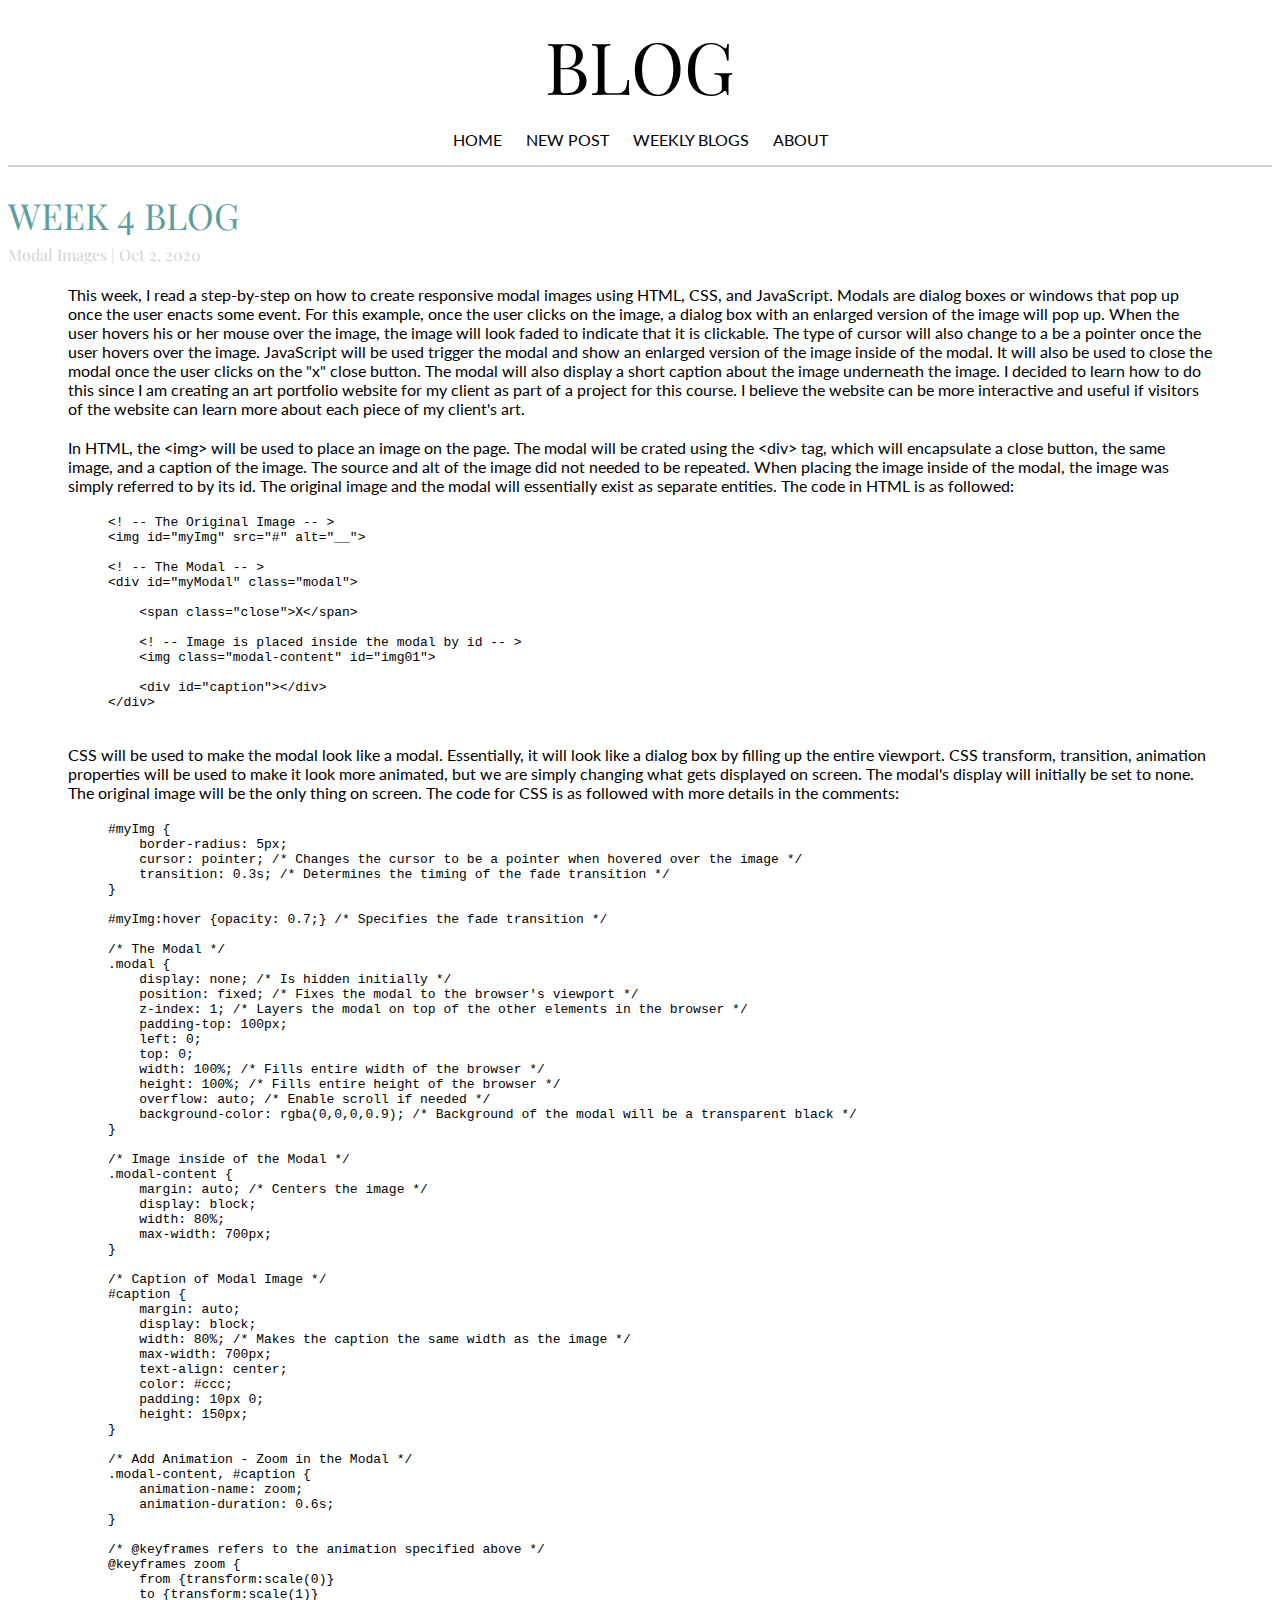
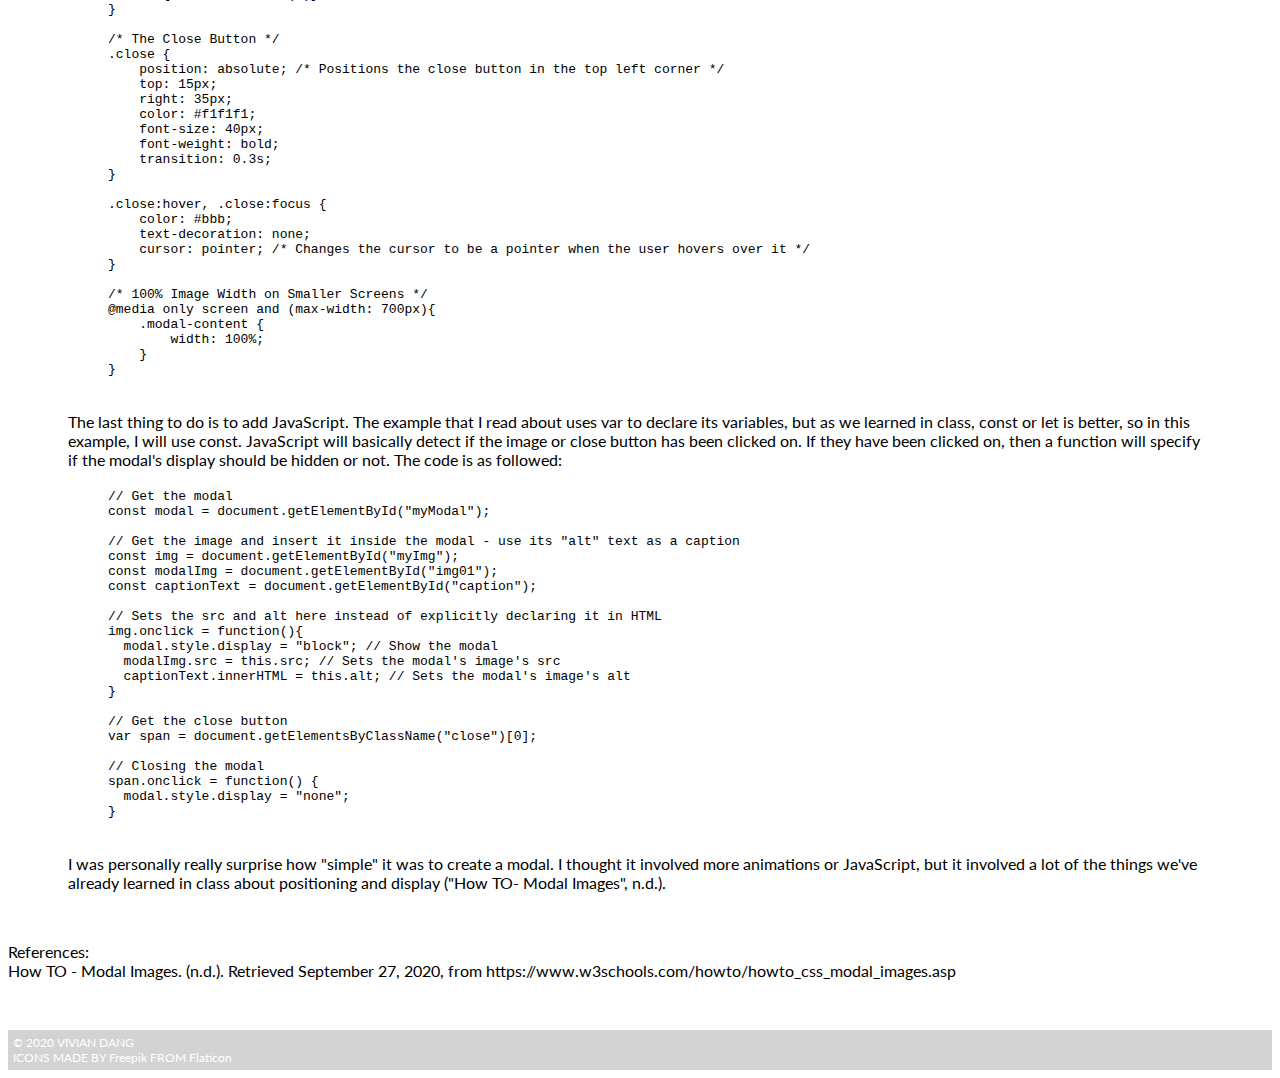
<file: week4.html>
<!DOCTYPE html>
<html>
    <head>
       <meta charset="utf-8">
       <meta name="author" content="Vivian Dang">
       <meta name="description" content="Web Dev Weekly Blog">
       <meta lang="en">
       <link rel="icon" href="images/laptop.png">
       <link rel="stylesheet" href="stylesheets/main.css">
       <link rel="stylesheet" href="https://fonts.googleapis.com/css2?family=Playfair+Display&display=swap">
       <link rel="stylesheet" href="https://fonts.googleapis.com/css2?family=Lato&display=swap">
       <title>WEEK 4 BLOG</title> 
    </head>

    <body>
        <header>
            <h1 class="heading-font">
                BLOG
            </h1>
        </header>
        <main>
            <nav>
                <div class="nav-bar">
                    <ul>
                        <li class="nav-content"><a href="index.html" title="Home">HOME</a></li>
                        <li class="nav-content"><a href="review.html" title="New Post">NEW POST</a></li>
                        <li class="nav-content"><a href="weeklyblog.html" title="Weekly Blogs">WEEKLY BLOGS</a></li>
                        <li class="nav-content"><a href="about.html" title="About">ABOUT</a></li>
                    </ul>
                </div>
            </nav>
            <h2 class="heading-font">WEEK 4 BLOG</h2>
            <h3 class="heading-font"> Modal Images | Oct 2, 2020</h3>

            <div class="body-container">
                <p class="body-text">
                    This week, I read a step-by-step on how to create responsive modal images using HTML, CSS, and JavaScript. 
                    Modals are dialog boxes or windows that pop up once the user enacts some event. 
                    For this example, once the user clicks on the image, a dialog box with an enlarged version of the image will pop up.
                    When the user hovers his or her mouse over the image, the image will look faded to indicate that it is clickable. 
                    The type of cursor will also change to a be a pointer once the user hovers over the image. 
                    JavaScript will be used trigger the modal and show an enlarged version of the image inside of the modal. 
                    It will also be used to close the modal once the user clicks on the "x" close button. The modal will also display a short caption about the image underneath the image.
                    I decided to learn how to do this since I am creating an art portfolio website for my client as part of a project for this course. 
                    I believe the website can be more interactive and useful if visitors of the website can learn more about each piece of my client's art. 
                </p>
                <p class="body-text">
                    In HTML, the &#60;img&#62; will be used to place an image on the page. 
                    The modal will be crated using the &#60;div&#62; tag, which will encapsulate a close button, the same image, and a caption of the image. 
                    The source and alt of the image did not needed to be repeated. When placing the image inside of the modal, the image was simply referred to by its id. 
                    The original image and the modal will essentially exist as separate entities. 
                    The code in HTML is as followed:
                    <pre class="code">
&#60;! -- The Original Image -- &#62;                     
&#60;img id="myImg" src="#" alt="__"&#62;

&#60;! -- The Modal -- &#62;   
&#60;div id="myModal" class="modal"&#62;

    &#60;span class="close"&#62;X&#60;&#47;span&#62; 

    &#60;! -- Image is placed inside the modal by id -- &#62;                
    &#60;img class="modal-content" id="img01"&#62;

    &#60;div id="caption"&#62;&#60;&#47;div&#62;
&#60;&#47;div&#62;
                    </pre>
                </p>
                <p class="body-text">
                    CSS will be used to make the modal look like a modal. Essentially, it will look like a dialog box by filling up the entire viewport. 
                    CSS transform, transition, animation properties will be used to make it look more animated, but we are simply changing what gets displayed on screen. 
                    The modal's display will initially be set to none. The original image will be the only thing on screen. The code for CSS is as followed with more details in the comments:
                    <pre class="code">
#myImg {
    border-radius: 5px;
    cursor: pointer; /* Changes the cursor to be a pointer when hovered over the image */
    transition: 0.3s; /* Determines the timing of the fade transition */
}
                        
#myImg:hover {opacity: 0.7;} /* Specifies the fade transition */
                        
/* The Modal */
.modal {
    display: none; /* Is hidden initially */
    position: fixed; /* Fixes the modal to the browser's viewport */
    z-index: 1; /* Layers the modal on top of the other elements in the browser */
    padding-top: 100px;
    left: 0;
    top: 0;
    width: 100%; /* Fills entire width of the browser */
    height: 100%; /* Fills entire height of the browser */
    overflow: auto; /* Enable scroll if needed */
    background-color: rgba(0,0,0,0.9); /* Background of the modal will be a transparent black */
}
                        
/* Image inside of the Modal */
.modal-content {
    margin: auto; /* Centers the image */
    display: block;
    width: 80%;
    max-width: 700px;
}
                        
/* Caption of Modal Image */
#caption {
    margin: auto;
    display: block;
    width: 80%; /* Makes the caption the same width as the image */
    max-width: 700px;
    text-align: center;
    color: #ccc;
    padding: 10px 0;
    height: 150px;
}
                        
/* Add Animation - Zoom in the Modal */
.modal-content, #caption {
    animation-name: zoom;
    animation-duration: 0.6s;
}

/* @keyframes refers to the animation specified above */
@keyframes zoom {
    from {transform:scale(0)}
    to {transform:scale(1)}
}
                        
/* The Close Button */
.close {
    position: absolute; /* Positions the close button in the top left corner */
    top: 15px;
    right: 35px;
    color: #f1f1f1;
    font-size: 40px;
    font-weight: bold;
    transition: 0.3s;
}
                        
.close:hover, .close:focus {
    color: #bbb;
    text-decoration: none;
    cursor: pointer; /* Changes the cursor to be a pointer when the user hovers over it */
}
                        
/* 100% Image Width on Smaller Screens */
@media only screen and (max-width: 700px){
    .modal-content {
        width: 100%;
    }
}
                    </pre>
                </p>
                <p class="body-text">
                    The last thing to do is to add JavaScript. The example that I read about uses var to declare its variables, but as we learned in class, const or let is better, so in this example, I will use const. 
                    JavaScript will basically detect if the image or close button has been clicked on. If they have been clicked on, then a function will specify if the modal's display should be hidden or not. 
                    The code is as followed:
                    <pre class="code">
// Get the modal
const modal = document.getElementById("myModal");

// Get the image and insert it inside the modal - use its "alt" text as a caption
const img = document.getElementById("myImg");
const modalImg = document.getElementById("img01");
const captionText = document.getElementById("caption");

// Sets the src and alt here instead of explicitly declaring it in HTML
img.onclick = function(){
  modal.style.display = "block"; // Show the modal
  modalImg.src = this.src; // Sets the modal's image's src 
  captionText.innerHTML = this.alt; // Sets the modal's image's alt
}

// Get the close button
var span = document.getElementsByClassName("close")[0];

// Closing the modal
span.onclick = function() {
  modal.style.display = "none";
}                        
                    </pre>
                </p>
                <p class="body-text">
                    I was personally really surprise how "simple" it was to create a modal. I thought it involved more animations or JavaScript, but it involved a lot of the things we've already learned in class about positioning and display ("How TO- Modal Images", n.d.). 
                </p>
            </div>
            <div class="body-container">
                <p class="body-text">
                    <ul>
                        <li>References:</li>
                        <li>How TO - Modal Images. (n.d.). Retrieved September 27, 2020, from <a href="https://www.w3schools.com/howto/howto_css_modal_images.asp">https://www.w3schools.com/howto/howto_css_modal_images.asp</a></li>
                    </ul>
                </p>
            </div>
        </main>
        <footer>
            <ul class="footer">
                <li>
                    &copy; 2020 VIVIAN DANG
                </li>
                <li>
                    ICONS MADE BY <a href="https://www.flaticon.com/authors/freepik" title="Freepik">Freepik</a> FROM <a href="https://www.flaticon.com/" title="Flaticon">Flaticon</a>
                </li>
            </ul>  
        </footer>
    </body>

</html>
</file>
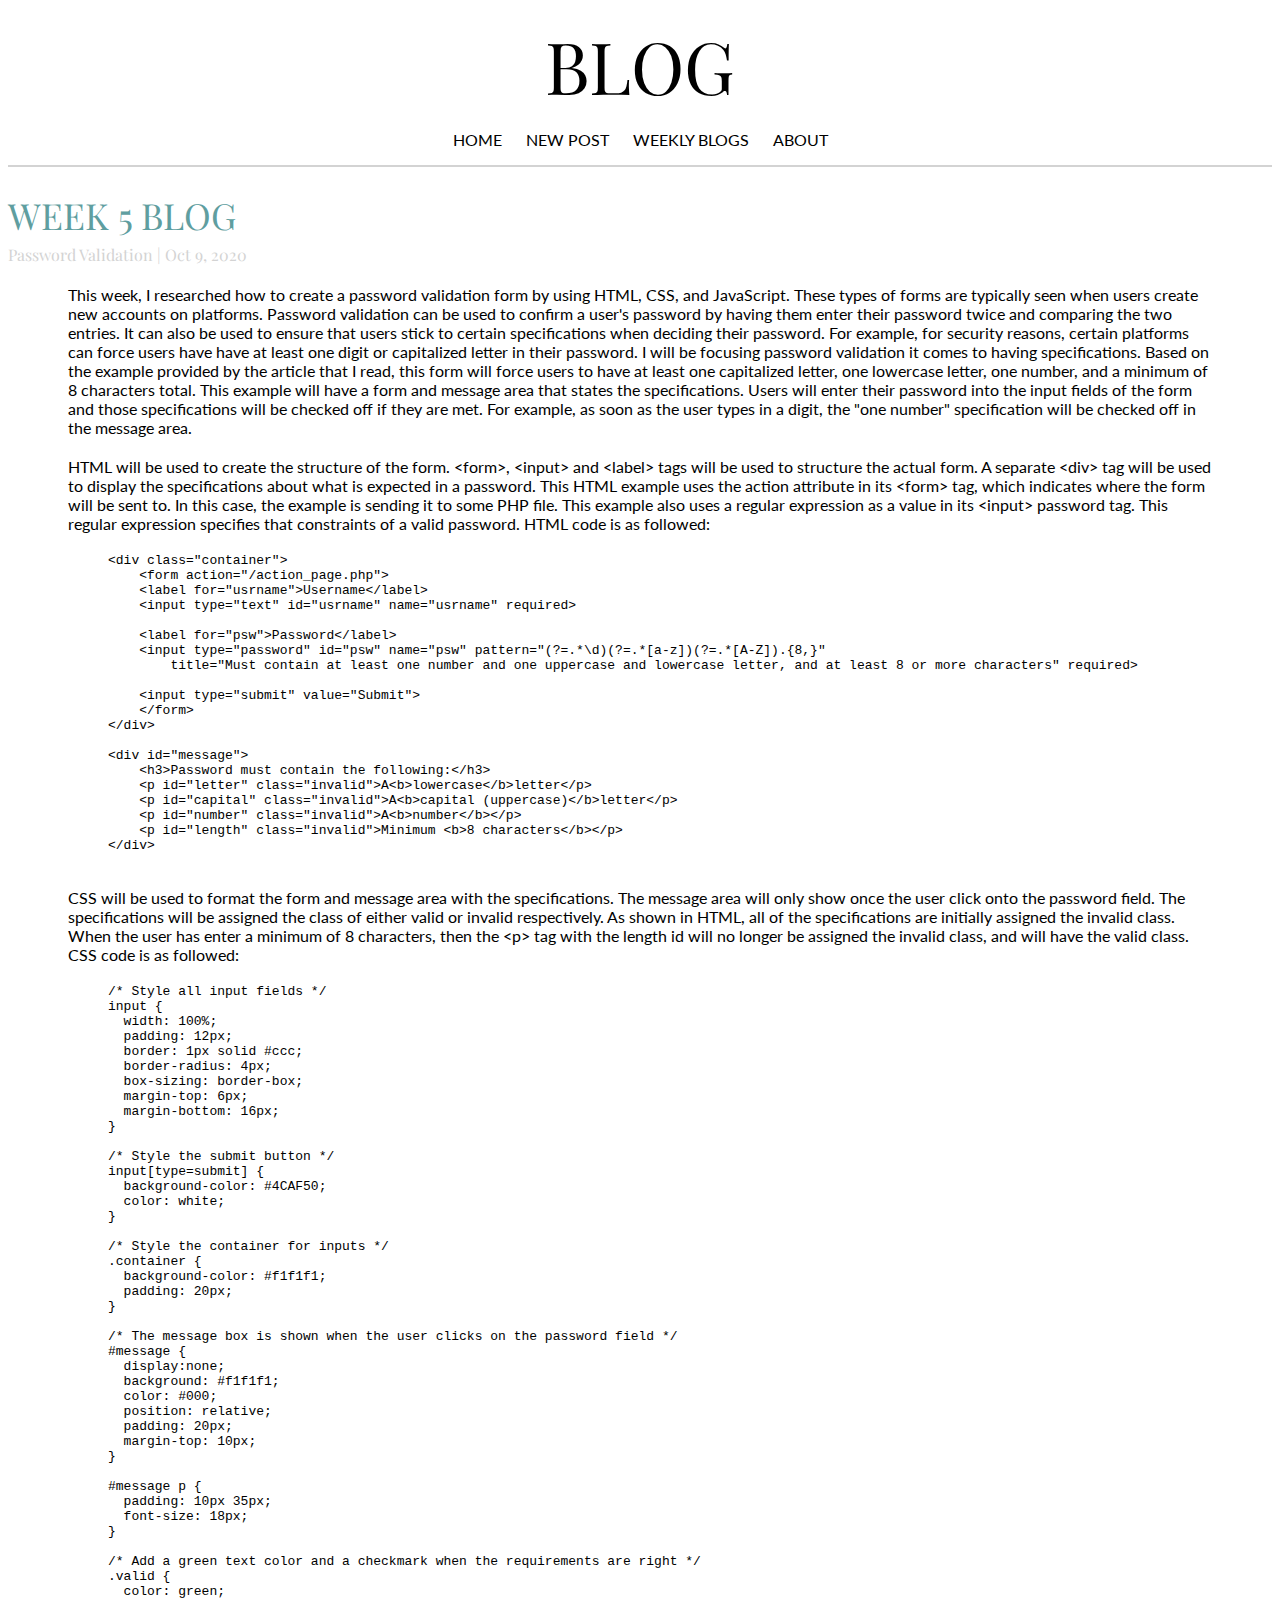
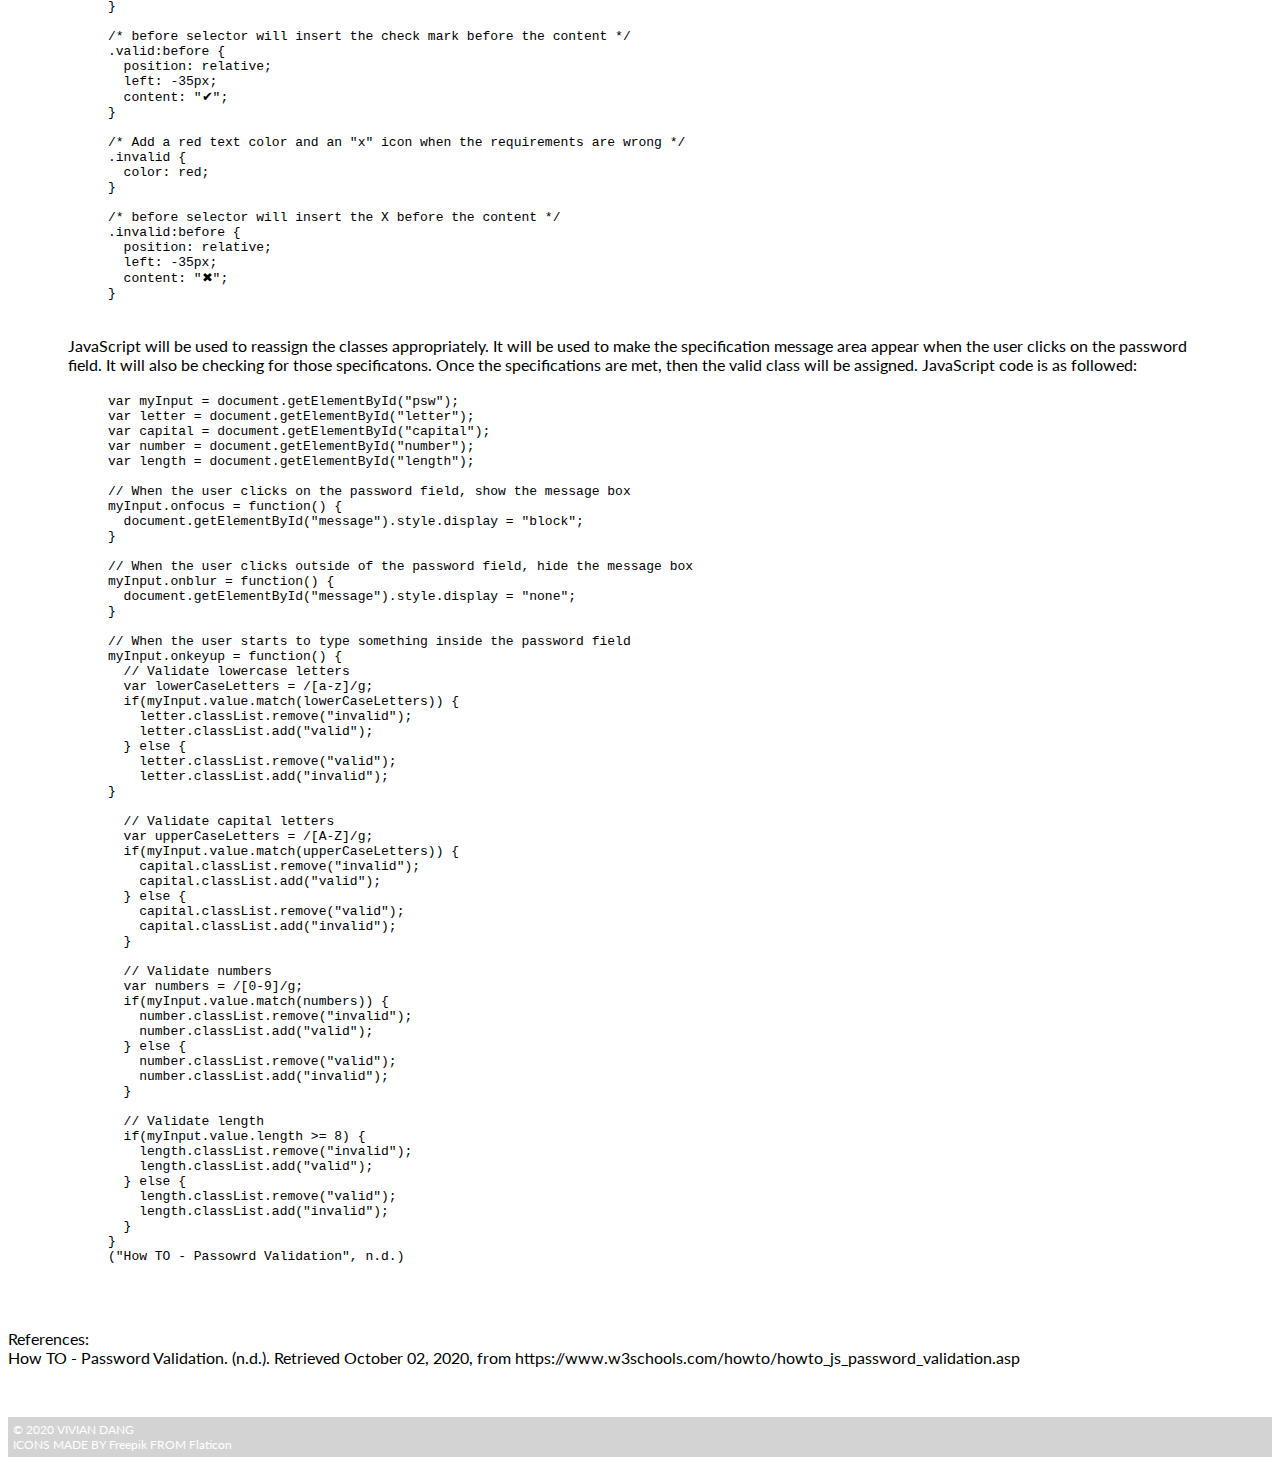
<file: week5.html>
<!DOCTYPE html>
<html>
    <head>
       <meta charset="utf-8">
       <meta name="author" content="Vivian Dang">
       <meta name="description" content="Web Dev Weekly Blog">
       <meta lang="en">
       <link rel="icon" href="images/laptop.png">
       <link rel="stylesheet" href="stylesheets/main.css">
       <link rel="stylesheet" href="https://fonts.googleapis.com/css2?family=Playfair+Display&display=swap">
       <link rel="stylesheet" href="https://fonts.googleapis.com/css2?family=Lato&display=swap">
       <title>WEEK 5 BLOG</title> 
    </head>

    <body>
        <header>
            <h1 class="heading-font">
                BLOG
            </h1>
        </header>
        <main>
            <nav>
                <div class="nav-bar">
                    <ul>
                        <li class="nav-content"><a href="index.html" title="Home">HOME</a></li>
                        <li class="nav-content"><a href="review.html" title="New Post">NEW POST</a></li>
                        <li class="nav-content"><a href="weeklyblog.html" title="Weekly Blogs">WEEKLY BLOGS</a></li>
                        <li class="nav-content"><a href="about.html" title="About">ABOUT</a></li>
                    </ul>
                </div>
            </nav>
            <h2 class="heading-font">WEEK 5 BLOG</h2>
            <h3 class="heading-font"> Password Validation | Oct 9, 2020</h3>

            <div class="body-container">
                <p class="body-text">
                    This week, I researched how to create a password validation form by using HTML, CSS, and JavaScript. 
                    These types of forms are typically seen when users create new accounts on platforms. 
                    Password validation can be used to confirm a user's password by having them enter their password twice and comparing the two entries.
                    It can also be used to ensure that users stick to certain specifications when deciding their password.
                    For example, for security reasons, certain platforms can force users have have at least one digit or capitalized letter in their password. 
                    I will be focusing password validation it comes to having specifications. 
                    Based on the example provided by the article that I read, this form will force users to have at least one capitalized letter, one lowercase letter, one number, and a minimum of 8 characters total. 
                    This example will have a form and message area that states the specifications.
                    Users will enter their password into the input fields of the form and those specifications will be checked off if they are met. 
                    For example, as soon as the user types in a digit, the "one number" specification will be checked off in the message area. 
                </p>
                <p class="body-text">
                    HTML will be used to create the structure of the form. &#60;form&#62;, &#60;input&#62; and &#60;label&#62; tags will be used to structure the actual form. 
                    A separate &#60;div&#62; tag will be used to display the specifications about what is expected in a password. 
                    This HTML example uses the action attribute in its &#60;form&#62; tag, which indicates where the form will be sent to. In this case, the example is sending it to some PHP file. 
                    This example also uses a regular expression as a value in its &#60;input&#62; password tag. This regular expression specifies that constraints of a valid password. 
                    HTML code is as followed:
                    <pre class="code">
&#60;div class="container"&#62;
    &#60;form action="/action_page.php"&#62;
    &#60;label for="usrname"&#62;Username&#60;/label&#62;
    &#60;input type="text" id="usrname" name="usrname" required&#62;

    &#60;label for="psw"&#62;Password&#60;/label&#62;
    &#60;input type="password" id="psw" name="psw" pattern="(?=.*\d)(?=.*[a-z])(?=.*[A-Z]).{8,}" 
        title="Must contain at least one number and one uppercase and lowercase letter, and at least 8 or more characters" required&#62;

    &#60;input type="submit" value="Submit"&#62;
    &#60;/form&#62;
&#60;/div&#62;

&#60;div id="message"&#62;
    &#60;h3&#62;Password must contain the following:&#60;/h3&#62;
    &#60;p id="letter" class="invalid"&#62;A&#60;b&#62;lowercase&#60;/b&#62;letter&#60;/p&#62;
    &#60;p id="capital" class="invalid"&#62;A&#60;b&#62;capital (uppercase)&#60;/b&#62;letter&#60;/p&#62;
    &#60;p id="number" class="invalid"&#62;A&#60;b&#62;number&#60;/b&#62;&#60;/p&#62;
    &#60;p id="length" class="invalid"&#62;Minimum &#60;b&#62;8 characters&#60;/b&#62;&#60;/p&#62;
&#60;/div>
                    </pre>
                </p>
                <p class="body-text">
                    CSS will be used to format the form and message area with the specifications. The message area will only show once the user click onto the password field. 
                    The specifications will be assigned the class of either valid or invalid respectively. As shown in HTML, all of the specifications are initially assigned the invalid class. 
                    When the user has enter a minimum of 8 characters, then the &#60;p&#62; tag with the length id will no longer be assigned the invalid class, and will have the valid class. 
                    CSS code is as followed:
                    <pre class="code">
/* Style all input fields */
input {
  width: 100%;
  padding: 12px;
  border: 1px solid #ccc;
  border-radius: 4px;
  box-sizing: border-box;
  margin-top: 6px;
  margin-bottom: 16px;
}

/* Style the submit button */
input[type=submit] {
  background-color: #4CAF50;
  color: white;
}

/* Style the container for inputs */
.container {
  background-color: #f1f1f1;
  padding: 20px;
}

/* The message box is shown when the user clicks on the password field */
#message {
  display:none;
  background: #f1f1f1;
  color: #000;
  position: relative;
  padding: 20px;
  margin-top: 10px;
}

#message p {
  padding: 10px 35px;
  font-size: 18px;
}

/* Add a green text color and a checkmark when the requirements are right */
.valid {
  color: green;
}

/* before selector will insert the check mark before the content */
.valid:before {
  position: relative;
  left: -35px;
  content: "&#10004;";
}

/* Add a red text color and an "x" icon when the requirements are wrong */
.invalid {
  color: red;
}

/* before selector will insert the X before the content */
.invalid:before {
  position: relative;
  left: -35px;
  content: "&#10006;";
}
                    </pre>
                </p>
                <p class="body-text">
                    JavaScript will be used to reassign the classes appropriately. It will be used to make the specification message area appear when the user clicks on the password field.
                    It will also be checking for those specificatons. Once the specifications are met, then the valid class will be assigned. JavaScript code is as followed: 
                    <pre class="code">
var myInput = document.getElementById("psw");
var letter = document.getElementById("letter");
var capital = document.getElementById("capital");
var number = document.getElementById("number");
var length = document.getElementById("length");

// When the user clicks on the password field, show the message box
myInput.onfocus = function() {
  document.getElementById("message").style.display = "block";
}

// When the user clicks outside of the password field, hide the message box
myInput.onblur = function() {
  document.getElementById("message").style.display = "none";
}

// When the user starts to type something inside the password field
myInput.onkeyup = function() {
  // Validate lowercase letters
  var lowerCaseLetters = /[a-z]/g;
  if(myInput.value.match(lowerCaseLetters)) {
    letter.classList.remove("invalid");
    letter.classList.add("valid");
  } else {
    letter.classList.remove("valid");
    letter.classList.add("invalid");
}

  // Validate capital letters
  var upperCaseLetters = /[A-Z]/g;
  if(myInput.value.match(upperCaseLetters)) {
    capital.classList.remove("invalid");
    capital.classList.add("valid");
  } else {
    capital.classList.remove("valid");
    capital.classList.add("invalid");
  }

  // Validate numbers
  var numbers = /[0-9]/g;
  if(myInput.value.match(numbers)) {
    number.classList.remove("invalid");
    number.classList.add("valid");
  } else {
    number.classList.remove("valid");
    number.classList.add("invalid");
  }

  // Validate length
  if(myInput.value.length >= 8) {
    length.classList.remove("invalid");
    length.classList.add("valid");
  } else {
    length.classList.remove("valid");
    length.classList.add("invalid");
  }
}
("How TO - Passowrd Validation", n.d.)
                    </pre>
                </p>
            </div>
            <div class="body-container">
                <p class="body-text">
                    <ul>
                        <li>References:</li>
                        <li>How TO - Password Validation. (n.d.). Retrieved October 02, 2020, from <a href="https://www.w3schools.com/howto/howto_js_password_validation.asp">https://www.w3schools.com/howto/howto_js_password_validation.asp</a></li>
                    </ul>
                </p>
            </div>
        </main>
        <footer>
            <ul class="footer">
                <li>
                    &copy; 2020 VIVIAN DANG
                </li>
                <li>
                    ICONS MADE BY <a href="https://www.flaticon.com/authors/freepik" title="Freepik">Freepik</a> FROM <a href="https://www.flaticon.com/" title="Flaticon">Flaticon</a>
                </li>
            </ul>  
        </footer>
    </body>

</html>
</file>
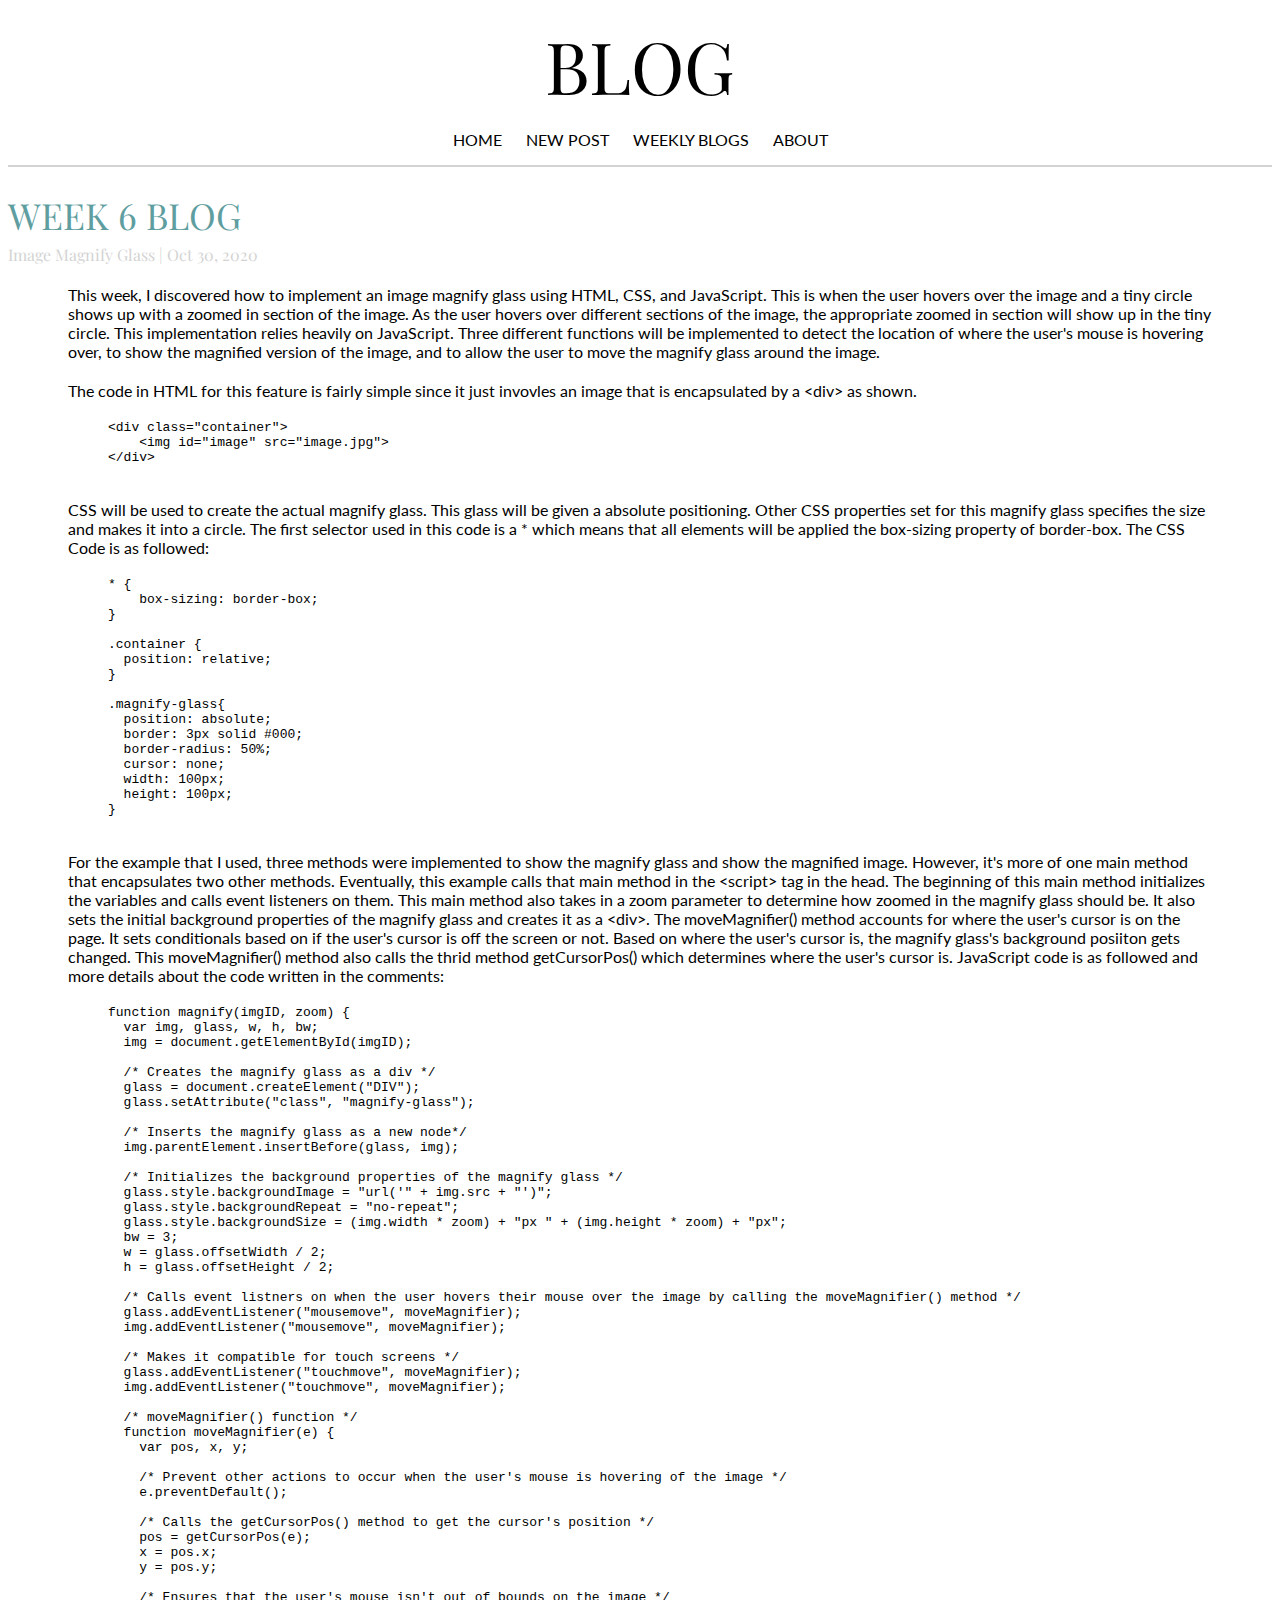
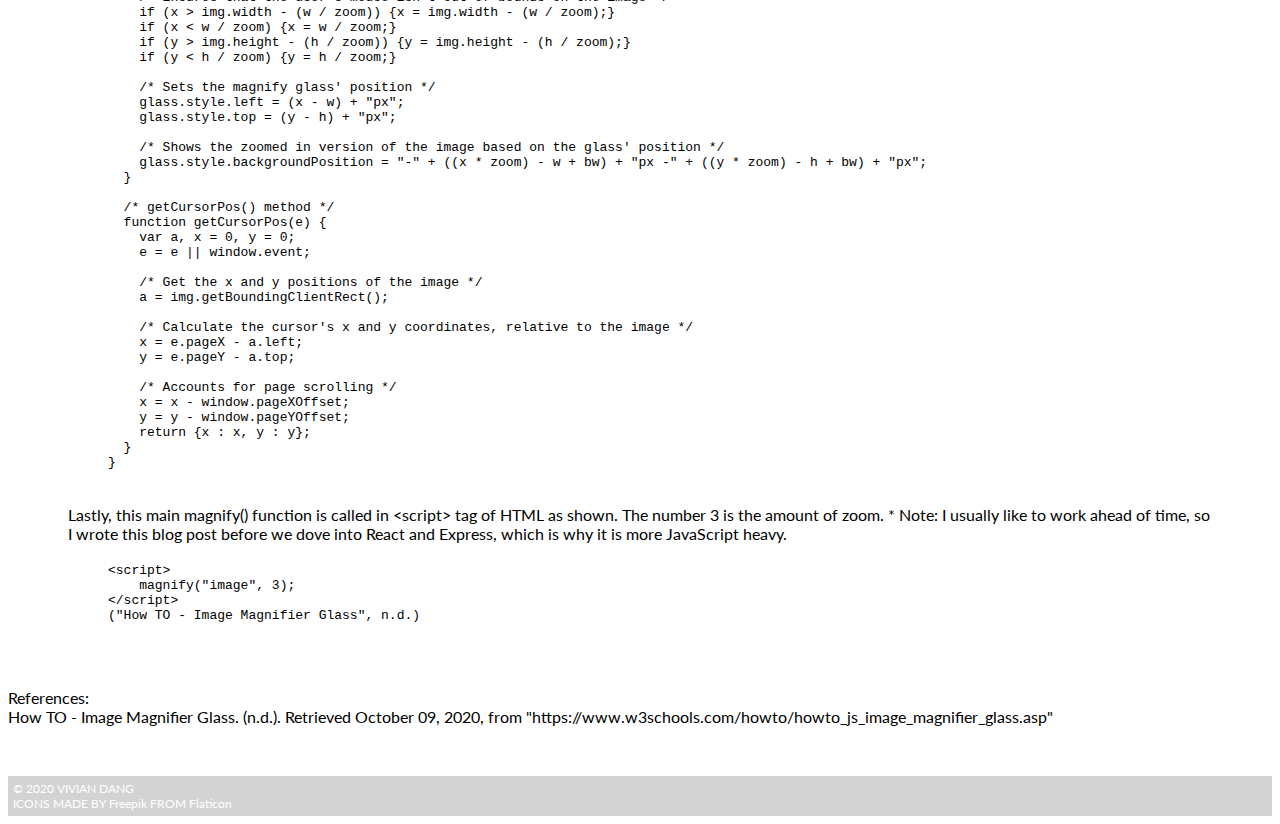
<file: week6.html>
<!DOCTYPE html>
<html>
    <head>
       <meta charset="utf-8">
       <meta name="author" content="Vivian Dang">
       <meta name="description" content="Web Dev Weekly Blog">
       <meta lang="en">
       <link rel="icon" href="images/laptop.png">
       <link rel="stylesheet" href="stylesheets/main.css">
       <link rel="stylesheet" href="https://fonts.googleapis.com/css2?family=Playfair+Display&display=swap">
       <link rel="stylesheet" href="https://fonts.googleapis.com/css2?family=Lato&display=swap">
       <title>WEEK 6 BLOG</title> 
    </head>

    <body>
        <header>
            <h1 class="heading-font">
                BLOG
            </h1>
        </header>
        <main>
            <nav>
                <div class="nav-bar">
                    <ul>
                        <li class="nav-content"><a href="index.html" title="Home">HOME</a></li>
                        <li class="nav-content"><a href="review.html" title="New Post">NEW POST</a></li>
                        <li class="nav-content"><a href="weeklyblog.html" title="Weekly Blogs">WEEKLY BLOGS</a></li>
                        <li class="nav-content"><a href="about.html" title="About">ABOUT</a></li>
                    </ul>
                </div>
            </nav>
            <h2 class="heading-font">WEEK 6 BLOG</h2>
            <h3 class="heading-font"> Image Magnify Glass | Oct 30, 2020</h3>

            <div class="body-container">
                <p class="body-text">
                    This week, I discovered how to implement an image magnify glass using HTML, CSS, and JavaScript.
                    This is when the user hovers over the image and a tiny circle shows up with a zoomed in section of the image. 
                    As the user hovers over different sections of the image, the appropriate zoomed in section will show up in the tiny circle. 
                    This implementation relies heavily on JavaScript.
                    Three different functions will be implemented to detect the location of where the user's mouse is hovering over, to show the magnified version of the image, and to allow the user to move the magnify glass around the image. 
                </p>
                <p class="body-text">
                    The code in HTML for this feature is fairly simple since it just invovles an image that is encapsulated by a &#60;div&#62; as shown.
                    <pre class="code">
&#60;div class="container"&#62;
    &#60;img id="image" src="image.jpg"&#62;
&#60;/div&#62;
                    </pre>
                </p>
                <p class="body-text">
                    CSS will be used to create the actual magnify glass. This glass will be given a absolute positioning. Other CSS properties set for this magnify glass specifies the size and makes it into a circle. 
                    The first selector used in this code is a * which means that all elements will be applied the box-sizing property of border-box. The CSS Code is as followed:
                    <pre class="code">
* {
    box-sizing: border-box;
}

.container {
  position: relative;
}

.magnify-glass{
  position: absolute;
  border: 3px solid #000;
  border-radius: 50%;
  cursor: none;
  width: 100px;
  height: 100px;
}                        
                    </pre>
                </p>
                <p class="body-text">
                    For the example that I used, three methods were implemented to show the magnify glass and show the magnified image.
                    However, it's more of one main method that encapsulates two other methods. 
                    Eventually, this example calls that main method in the &#60;script&#62; tag in the head. 
                    The beginning of this main method initializes the variables and calls event listeners on them. 
                    This main method also takes in a zoom parameter to determine how zoomed in the magnify glass should be. 
                    It also sets the initial background properties of the magnify glass and creates it as a &#60;div&#62;. 
                    The moveMagnifier() method accounts for where the user's cursor is on the page. It sets conditionals based on if the user's cursor is off the screen or not. 
                    Based on where the user's cursor is, the magnify glass's background posiiton gets changed.  
                    This moveMagnifier() method also calls the thrid method getCursorPos() which determines where the user's cursor is. 
                    JavaScript code is as followed and more details about the code written in the comments:
                    <pre class="code">
function magnify(imgID, zoom) {
  var img, glass, w, h, bw;
  img = document.getElementById(imgID);

  /* Creates the magnify glass as a div */
  glass = document.createElement("DIV");
  glass.setAttribute("class", "magnify-glass");

  /* Inserts the magnify glass as a new node*/
  img.parentElement.insertBefore(glass, img);

  /* Initializes the background properties of the magnify glass */
  glass.style.backgroundImage = "url('" + img.src + "')";
  glass.style.backgroundRepeat = "no-repeat";
  glass.style.backgroundSize = (img.width * zoom) + "px " + (img.height * zoom) + "px";
  bw = 3;
  w = glass.offsetWidth / 2;
  h = glass.offsetHeight / 2;

  /* Calls event listners on when the user hovers their mouse over the image by calling the moveMagnifier() method */
  glass.addEventListener("mousemove", moveMagnifier);
  img.addEventListener("mousemove", moveMagnifier);

  /* Makes it compatible for touch screens */
  glass.addEventListener("touchmove", moveMagnifier);
  img.addEventListener("touchmove", moveMagnifier);

  /* moveMagnifier() function */ 
  function moveMagnifier(e) {
    var pos, x, y;

    /* Prevent other actions to occur when the user's mouse is hovering of the image */
    e.preventDefault();

    /* Calls the getCursorPos() method to get the cursor's position */
    pos = getCursorPos(e);
    x = pos.x;
    y = pos.y;

    /* Ensures that the user's mouse isn't out of bounds on the image */
    if (x &#62; img.width - (w / zoom)) {x = img.width - (w / zoom);}
    if (x &#60; w / zoom) {x = w / zoom;}
    if (y &#62; img.height - (h / zoom)) {y = img.height - (h / zoom);}
    if (y &#60; h / zoom) {y = h / zoom;}

    /* Sets the magnify glass' position */
    glass.style.left = (x - w) + "px";
    glass.style.top = (y - h) + "px";

    /* Shows the zoomed in version of the image based on the glass' position */
    glass.style.backgroundPosition = "-" + ((x * zoom) - w + bw) + "px -" + ((y * zoom) - h + bw) + "px";
  }

  /* getCursorPos() method */
  function getCursorPos(e) {
    var a, x = 0, y = 0;
    e = e || window.event;

    /* Get the x and y positions of the image */
    a = img.getBoundingClientRect();

    /* Calculate the cursor's x and y coordinates, relative to the image */
    x = e.pageX - a.left;
    y = e.pageY - a.top;

    /* Accounts for page scrolling */
    x = x - window.pageXOffset;
    y = y - window.pageYOffset;
    return {x : x, y : y};
  }
}
                    </pre>
                </p>
                <p class="body-text">
                    Lastly, this main magnify() function is called in &#60;script&#62; tag of HTML as shown. The number 3 is the amount of zoom. 
                    * Note: I usually like to work ahead of time, so I wrote this blog post before we dove into React and Express, which is why it is more JavaScript heavy.
                    <pre class="code">
&#60;script&#62;
    magnify("image", 3);
&#60;/script&#62;  
("How TO - Image Magnifier Glass", n.d.)                     
                    </pre>
                </p>
            </div>
            <div class="body-container">
                <p class="body-text">
                    <ul>
                        <li>References:</li>
                        <li>How TO - Image Magnifier Glass. (n.d.). Retrieved October 09, 2020, from <a href="https://www.w3schools.com/howto/howto_js_image_magnifier_glass.asp">"https://www.w3schools.com/howto/howto_js_image_magnifier_glass.asp"</a></li>
                    </ul>
                </p>
            </div>
        </main>
        <footer>
            <ul class="footer">
                <li>
                    &copy; 2020 VIVIAN DANG
                </li>
                <li>
                    ICONS MADE BY <a href="https://www.flaticon.com/authors/freepik" title="Freepik">Freepik</a> FROM <a href="https://www.flaticon.com/" title="Flaticon">Flaticon</a>
                </li>
            </ul>  
        </footer>
    </body>

</html>
</file>
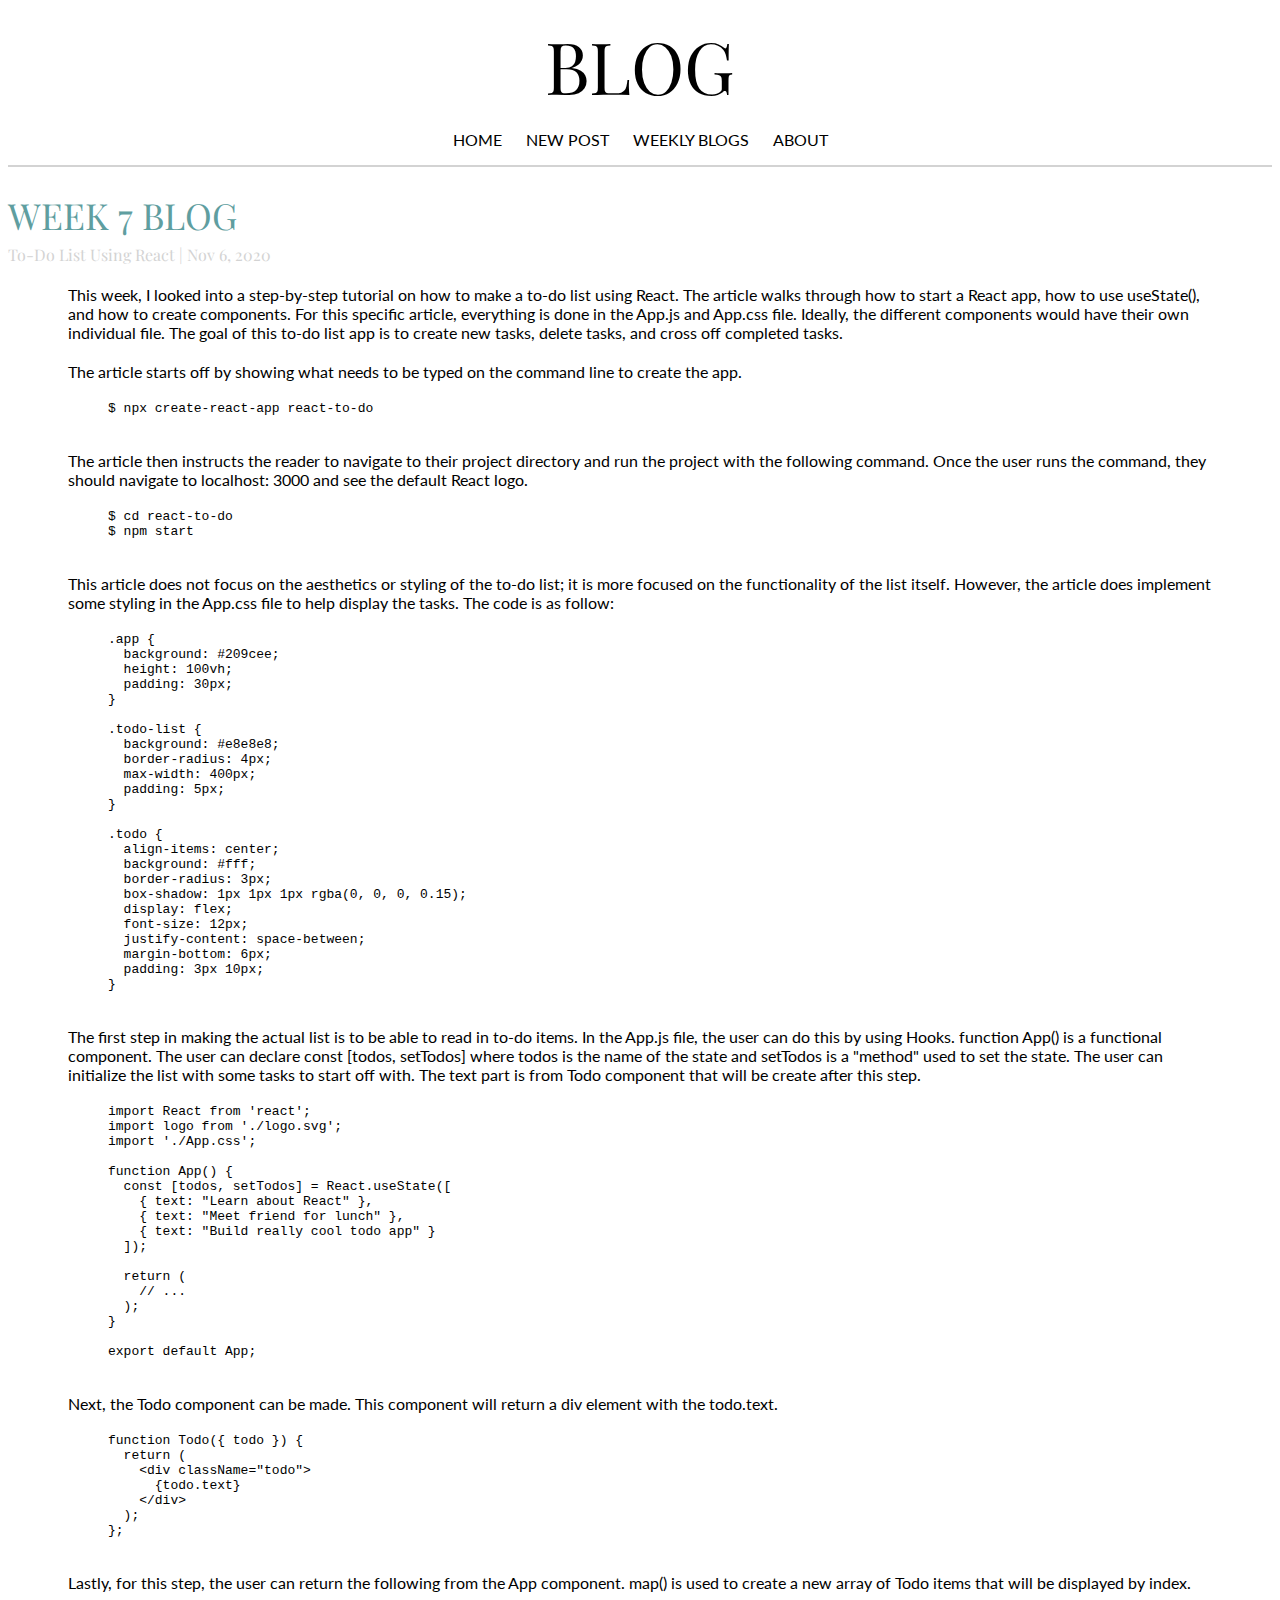
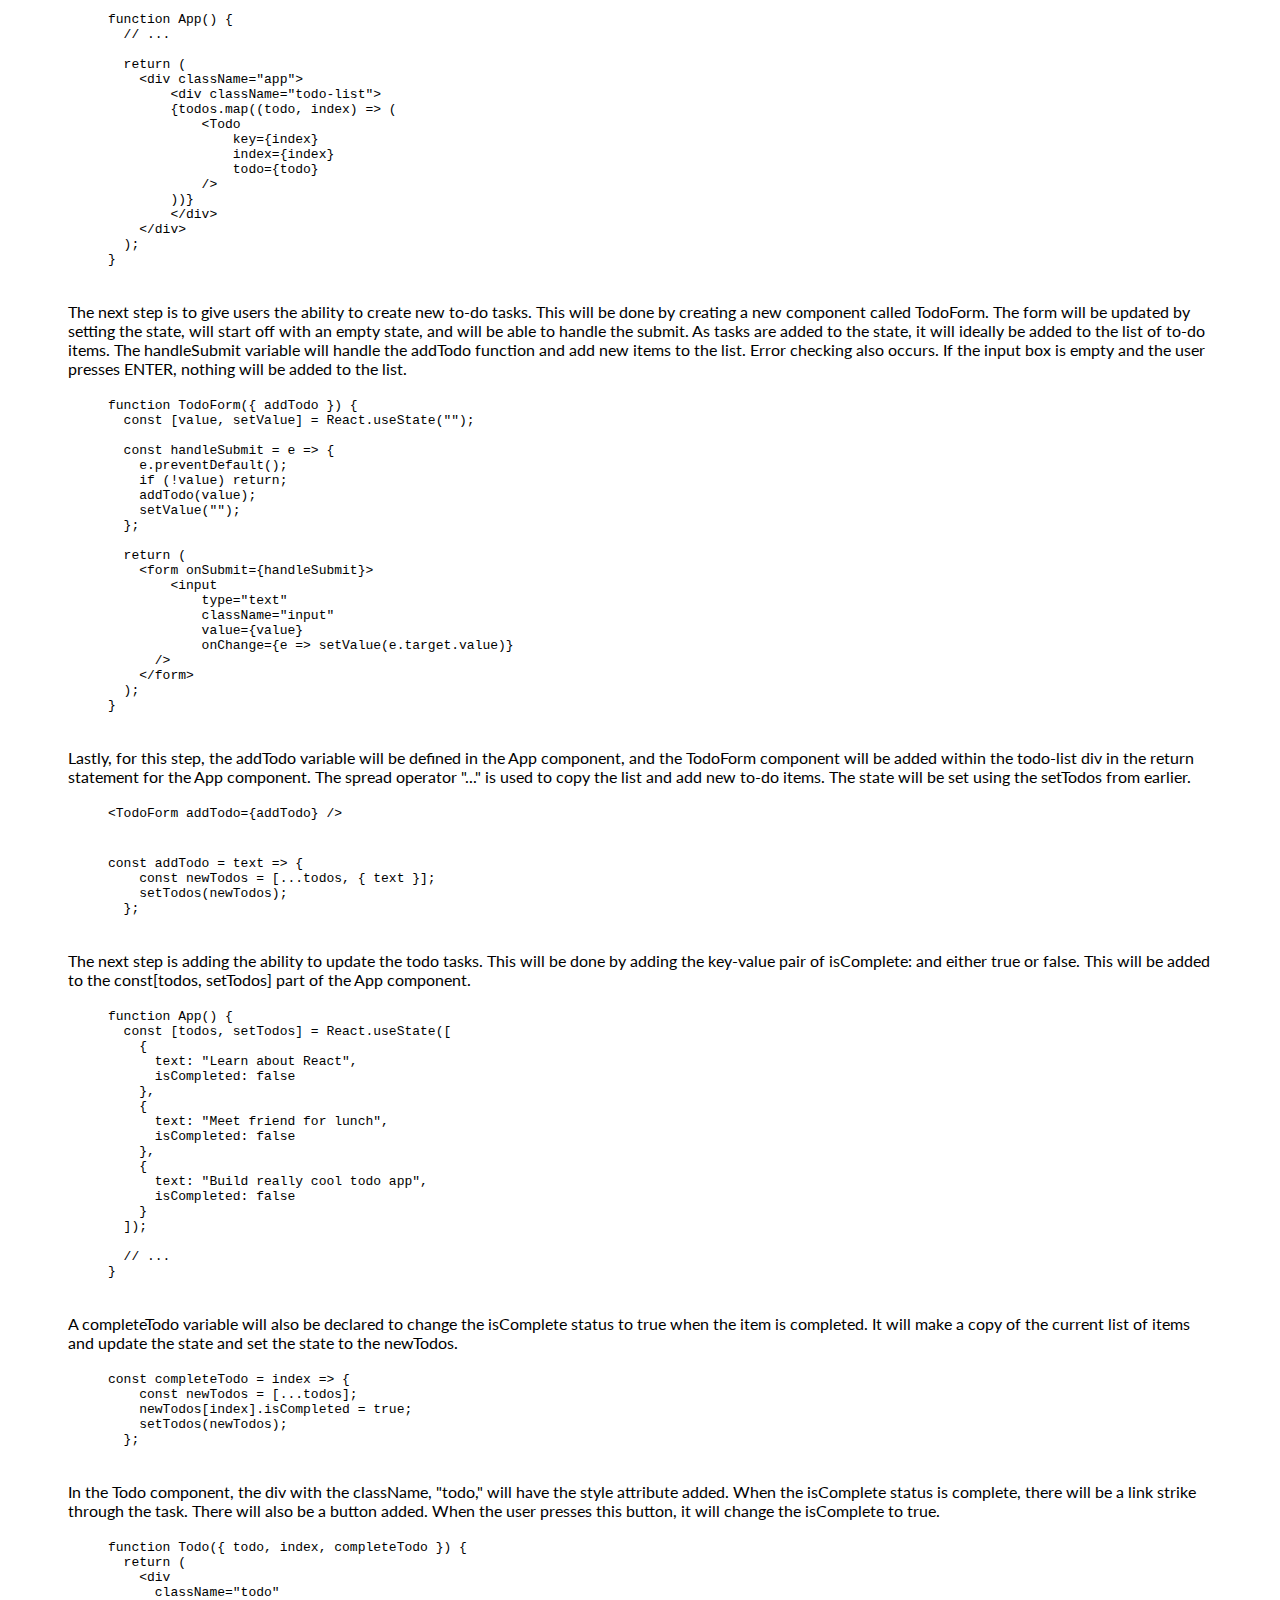
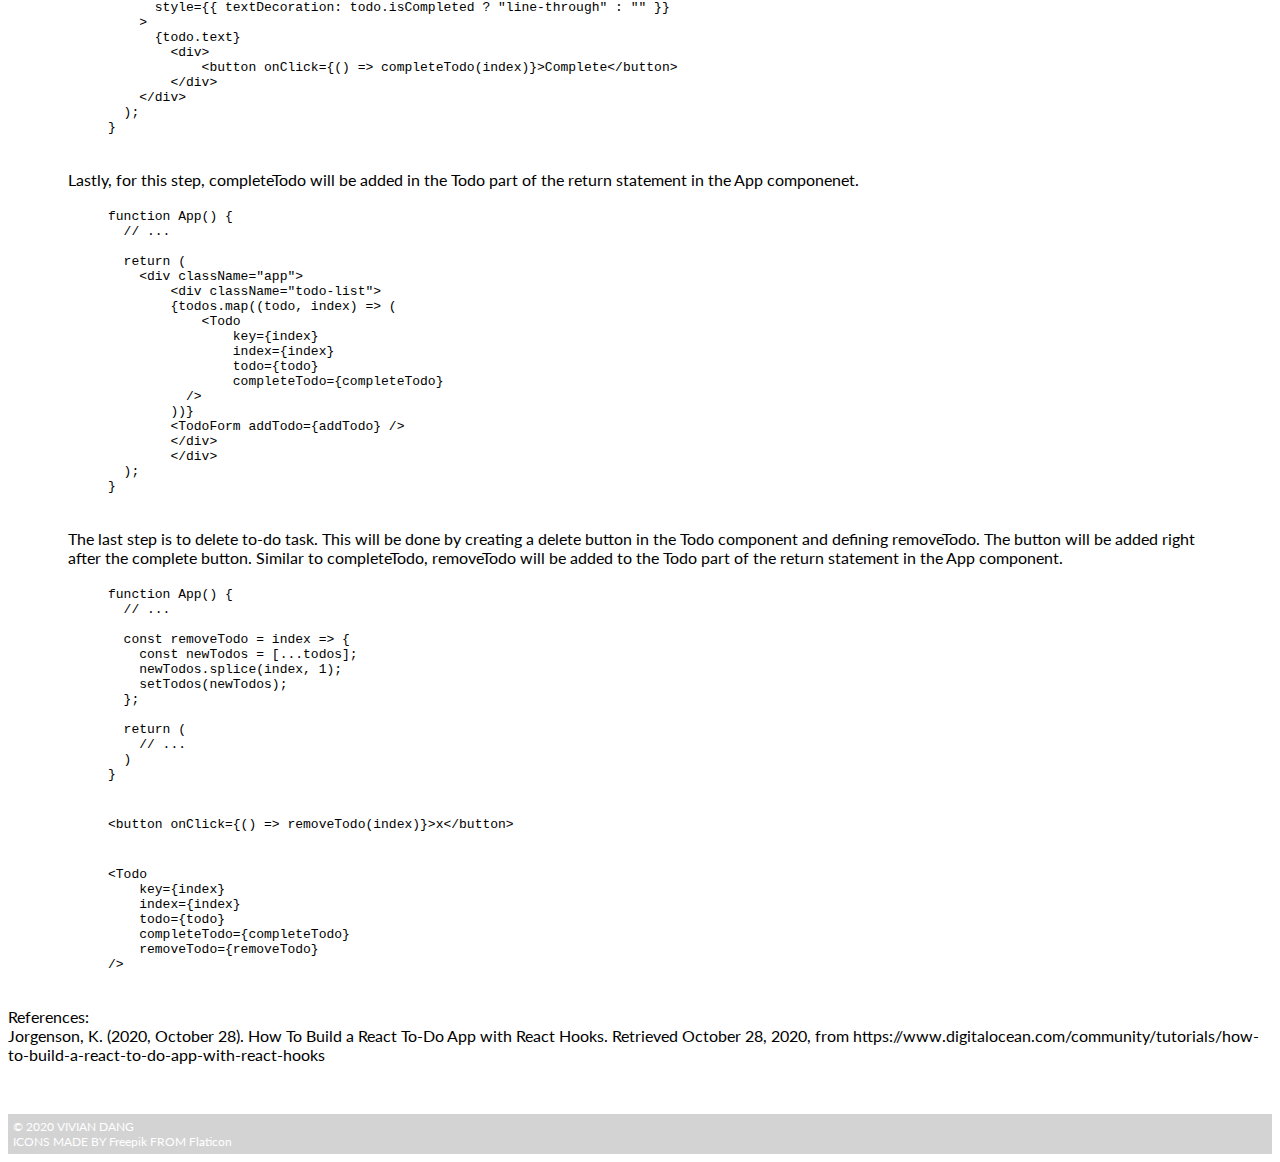
<file: week7.html>
<!DOCTYPE html>
<html>
    <head>
       <meta charset="utf-8">
       <meta name="author" content="Vivian Dang">
       <meta name="description" content="Web Dev Weekly Blog">
       <meta lang="en">
       <link rel="icon" href="images/laptop.png">
       <link rel="stylesheet" href="stylesheets/main.css">
       <link rel="stylesheet" href="https://fonts.googleapis.com/css2?family=Playfair+Display&display=swap">
       <link rel="stylesheet" href="https://fonts.googleapis.com/css2?family=Lato&display=swap">
       <title>WEEK 7 BLOG</title> 
    </head>

    <body>
        <header>
            <h1 class="heading-font">
                BLOG
            </h1>
        </header>
        <main>
            <nav>
                <div class="nav-bar">
                    <ul>
                        <li class="nav-content"><a href="index.html" title="Home">HOME</a></li>
                        <li class="nav-content"><a href="review.html" title="New Post">NEW POST</a></li>
                        <li class="nav-content"><a href="weeklyblog.html" title="Weekly Blogs">WEEKLY BLOGS</a></li>
                        <li class="nav-content"><a href="about.html" title="About">ABOUT</a></li>
                    </ul>
                </div>
            </nav>
            <h2 class="heading-font">WEEK 7 BLOG</h2>
            <h3 class="heading-font"> To-Do List Using React | Nov 6, 2020</h3>

            <div class="body-container">
               <p class="body-text">
                   This week, I looked into a step-by-step tutorial on how to make a to-do list using React. 
                   The article walks through how to start a React app, how to use useState(), and how to create components. 
                   For this specific article, everything is done in the App.js and App.css file.
                   Ideally, the different components would have their own individual file.
                   The goal of this to-do list app is to create new tasks, delete tasks, and cross off completed tasks. 
               </p>
               <p class="body-text">
                   The article starts off by showing what needs to be typed on the command line to create the app. 
                   <pre class="code">
$ npx create-react-app react-to-do
                   </pre>
               </p>
               <p class="body-text">
                   The article then instructs the reader to navigate to their project directory and run the project with the following command. 
                   Once the user runs the command, they should navigate to localhost: 3000 and see the default React logo.
                    <pre class="code">
$ cd react-to-do
$ npm start
                    </pre>
                </p>
                <p class="body-text">
                    This article does not focus on the aesthetics or styling of the to-do list; it is more focused on the functionality of the list itself. 
                    However, the article does implement some styling in the App.css file to help display the tasks. The code is as follow:
                    <pre class="code">
.app {
  background: #209cee;
  height: 100vh;
  padding: 30px;
}

.todo-list {
  background: #e8e8e8;
  border-radius: 4px;
  max-width: 400px;
  padding: 5px;
}

.todo {
  align-items: center;
  background: #fff;
  border-radius: 3px;
  box-shadow: 1px 1px 1px rgba(0, 0, 0, 0.15);
  display: flex;
  font-size: 12px;
  justify-content: space-between;
  margin-bottom: 6px;
  padding: 3px 10px;
}     
                    </pre>
                </p>
                <p class="body-text">
                    The first step in making the actual list is to be able to read in to-do items. In the App.js file, the user can do this by using Hooks. 
                    function App() is a functional component. The user can declare const [todos, setTodos] where todos is the name of the state and setTodos is a "method" used to set the state. 
                    The user can initialize the list with some tasks to start off with. The text part is from Todo component that will be create after this step. 
                    <pre class="code">
import React from 'react';
import logo from './logo.svg';
import './App.css';

function App() {
  const [todos, setTodos] = React.useState([
    { text: "Learn about React" },
    { text: "Meet friend for lunch" },
    { text: "Build really cool todo app" }
  ]);

  return (
    // ...
  );
}

export default App;
                    </pre>
                </p>
                <p class="body-text">
                    Next, the Todo component can be made. This component will return a div element with the todo.text. 
                    <pre class="code">
function Todo({ todo }) {
  return (
    &#60;div className="todo"&#62;
      {todo.text}
    &#60;/div&#62;
  );
}; 
                    </pre>
                </p>
                <p class="body-text">
                    Lastly, for this step, the user can return the following from the App component. map() is used to create a new array of Todo items that will be displayed by index. 
                    <pre class="code">
function App() {
  // ...

  return (
    &#60;div className="app"&#62;
        &#60;div className="todo-list"&#62;
        {todos.map((todo, index) => (
            &#60;Todo
                key={index}
                index={index}
                todo={todo}
            /&#62;
        ))}
        &#60;/div&#62;
    &#60;/div&#62;
  );
}  
                    </pre>
                </p>
                <p class="body-text">
                    The next step is to give users the ability to create new to-do tasks. This will be done by creating a new component called TodoForm. 
                    The form will be updated by setting the state, will start off with an empty state, and will be able to handle the submit. As tasks are added to the state, it will ideally be added to the list of to-do items. 
                    The handleSubmit variable will handle the addTodo function and add new items to the list. Error checking also occurs. If the input box is empty and the user presses ENTER, nothing will be added to the list.
                    <pre class="code">
function TodoForm({ addTodo }) {
  const [value, setValue] = React.useState("");

  const handleSubmit = e => {
    e.preventDefault();
    if (!value) return;
    addTodo(value);
    setValue("");
  };

  return (
    &#60;form onSubmit={handleSubmit}&#62;
        &#60;input
            type="text"
            className="input"
            value={value}
            onChange={e => setValue(e.target.value)}
      /&#62;
    &#60;/form&#62;
  );
}
                    </pre>
                </p>
                <p class="body-text">
                    Lastly, for this step, the addTodo variable will be defined in the App component, and the TodoForm component will be added within the todo-list div in the return statement for the App component. The spread operator "..." is used to copy the list and add new to-do items. 
                    The state will be set using the setTodos from earlier. 
                    <pre class="code">
&#60;TodoForm addTodo={addTodo} /&#62;
                    </pre>
                    <pre class="code">
const addTodo = text => {
    const newTodos = [...todos, { text }];
    setTodos(newTodos);
  };   
                    </pre>
                </p>
                <p class="body-text">
                    The next step is adding the ability to update the todo tasks. This will be done by adding the key-value pair of isComplete: and either true or false. This will be added to the const[todos, setTodos] part of the App component. 
                    <pre class="code">
function App() {
  const [todos, setTodos] = React.useState([
    {
      text: "Learn about React",
      isCompleted: false
    },
    {
      text: "Meet friend for lunch",
      isCompleted: false
    },
    {
      text: "Build really cool todo app",
      isCompleted: false
    }
  ]);

  // ...
}
                    </pre>
                </p>
                <p class="body-text">
                    A completeTodo variable will also be declared to change the isComplete status to true when the item is completed. It will make a copy of the current list of items and update the state and set the state to the newTodos. 
                    <pre class="code">
const completeTodo = index => {
    const newTodos = [...todos];
    newTodos[index].isCompleted = true;
    setTodos(newTodos);
  };
                    </pre>
                </p>
                <p class="body-text">
                    In the Todo component, the div with the className, "todo," will have the style attribute added. When the isComplete status is complete, there will be a link strike through the task. There will also be a button added.
                    When the user presses this button, it will change the isComplete to true. 
                    <pre class="code">
function Todo({ todo, index, completeTodo }) {
  return (
    &#60;div
      className="todo"
      style={{ textDecoration: todo.isCompleted ? "line-through" : "" }}
    &#62;
      {todo.text}
        &#60;div&#62;
            &#60;button onClick={() => completeTodo(index)}>Complete&#60;/button&#62;
        &#60;/div&#62;
    &#60;/div&#62;
  );
}
                    </pre> 
                </p>
                <p class="body-text">
                    Lastly, for this step, completeTodo will be added in the Todo part of the return statement in the App componenet.
                    <pre class="code">
function App() {
  // ...

  return (
    &#60;div className="app">
        &#60;div className="todo-list"&#62;
        {todos.map((todo, index) => (
            &#60;Todo
                key={index}
                index={index}
                todo={todo}
                completeTodo={completeTodo}
          /&#62;
        ))}
        &#60;TodoForm addTodo={addTodo} /&#62;
        &#60;/div&#62;
        &#60;/div&#62;
  );
}
                    </pre>
                </p>
                <p class="body-text">
                    The last step is to delete to-do task. This will be done by creating a delete button in the Todo component and defining removeTodo. The button will be added right after the complete button.  
                    Similar to completeTodo, removeTodo will be added to the Todo part of the return statement in the App component.
                    <pre class="code">
function App() {
  // ...

  const removeTodo = index => {
    const newTodos = [...todos];
    newTodos.splice(index, 1);
    setTodos(newTodos);
  };

  return (
    // ...
  )
}
                    </pre>
                    <pre class="code">
&#60;button onClick={() => removeTodo(index)}&#62;x&#60;/button&#62;
                    </pre>
                    <pre class="code">
&#60;Todo
    key={index}
    index={index}
    todo={todo}
    completeTodo={completeTodo}
    removeTodo={removeTodo}
/&#62;         
                    </pre>
                </p>
            <div class="body-container">
                <p class="body-text">
                    <ul>
                        <li>References:</li>
                        <li>Jorgenson, K. (2020, October 28). How To Build a React To-Do App with React Hooks. Retrieved October 28, 2020, from <a href="https://www.digitalocean.com/community/tutorials/how-to-build-a-react-to-do-app-with-react-hooks">https://www.digitalocean.com/community/tutorials/how-to-build-a-react-to-do-app-with-react-hooks</a></li>
                    </ul>
                </p>
            </div>
        </main>
        <footer>
            <ul class="footer">
                <li>
                    &copy; 2020 VIVIAN DANG
                </li>
                <li>
                    ICONS MADE BY <a href="https://www.flaticon.com/authors/freepik" title="Freepik">Freepik</a> FROM <a href="https://www.flaticon.com/" title="Flaticon">Flaticon</a>
                </li>
            </ul>  
        </footer>
    </body>

</html>
</file>
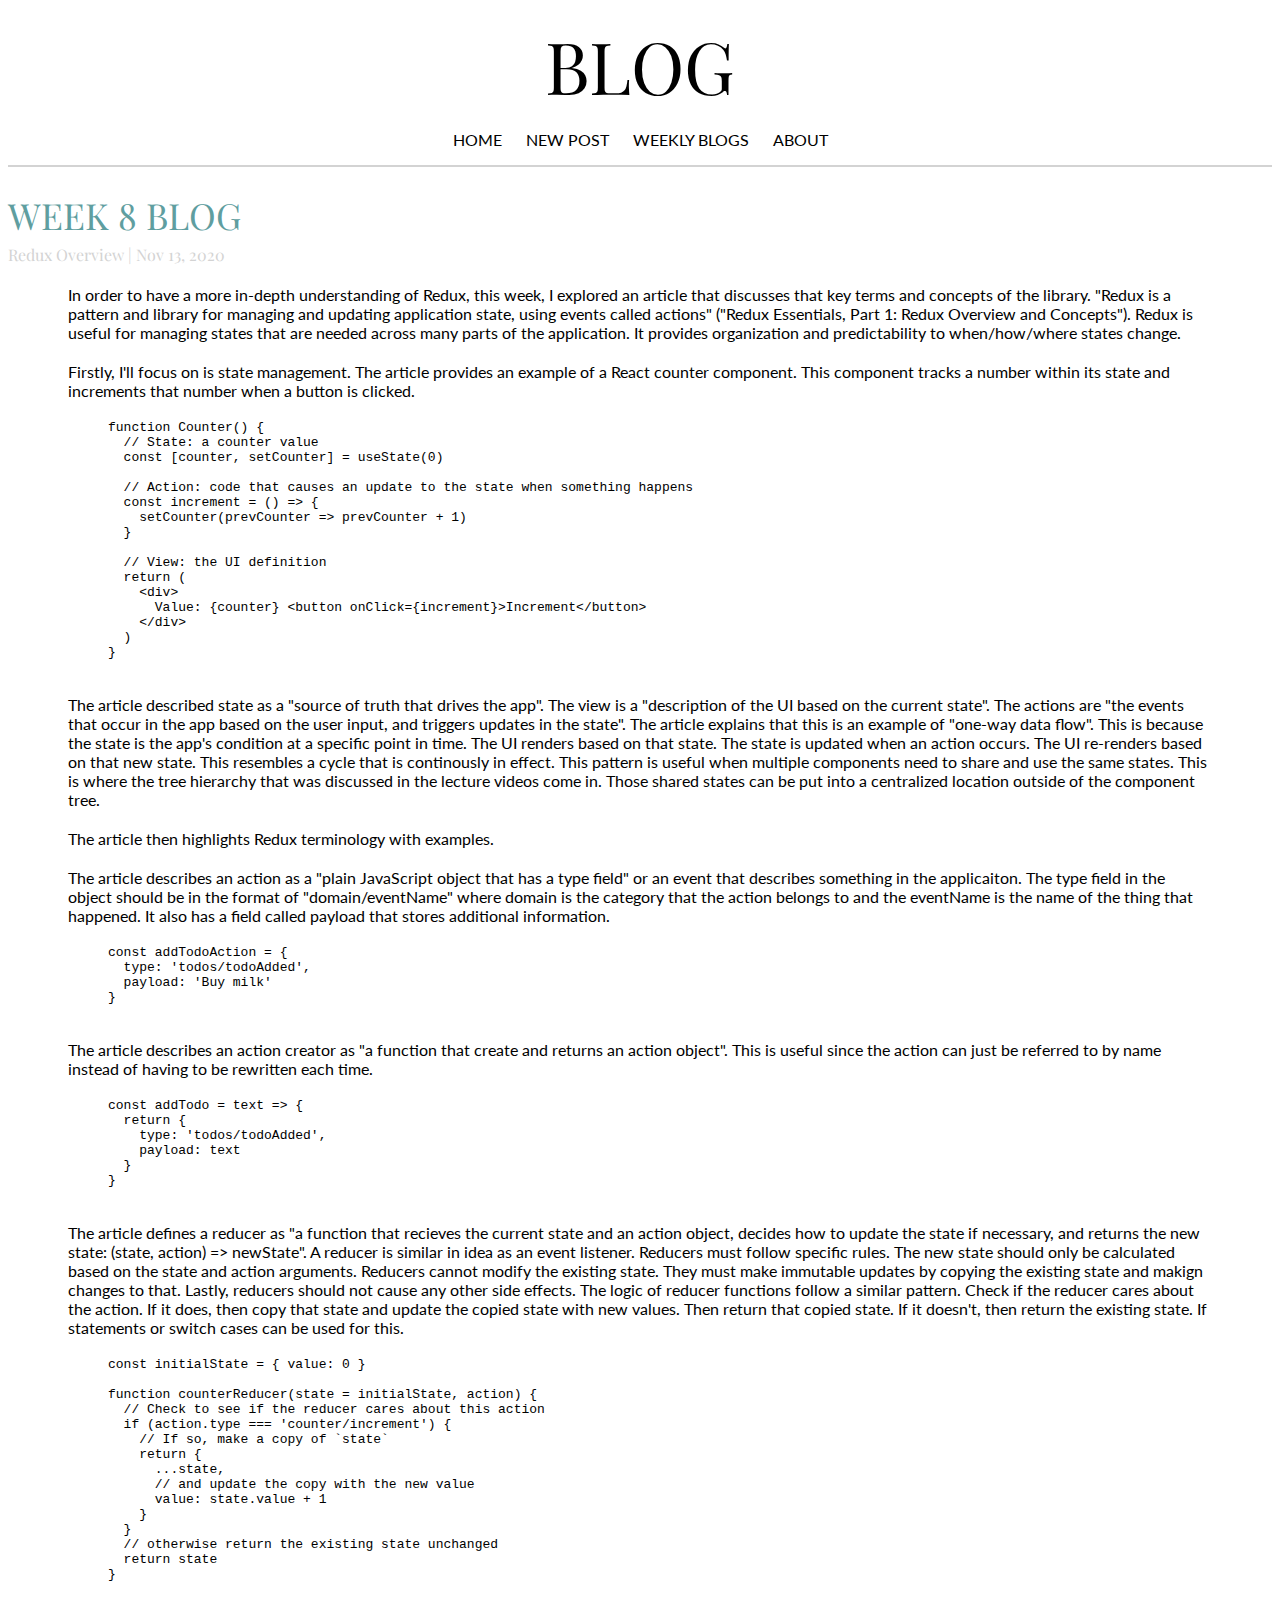
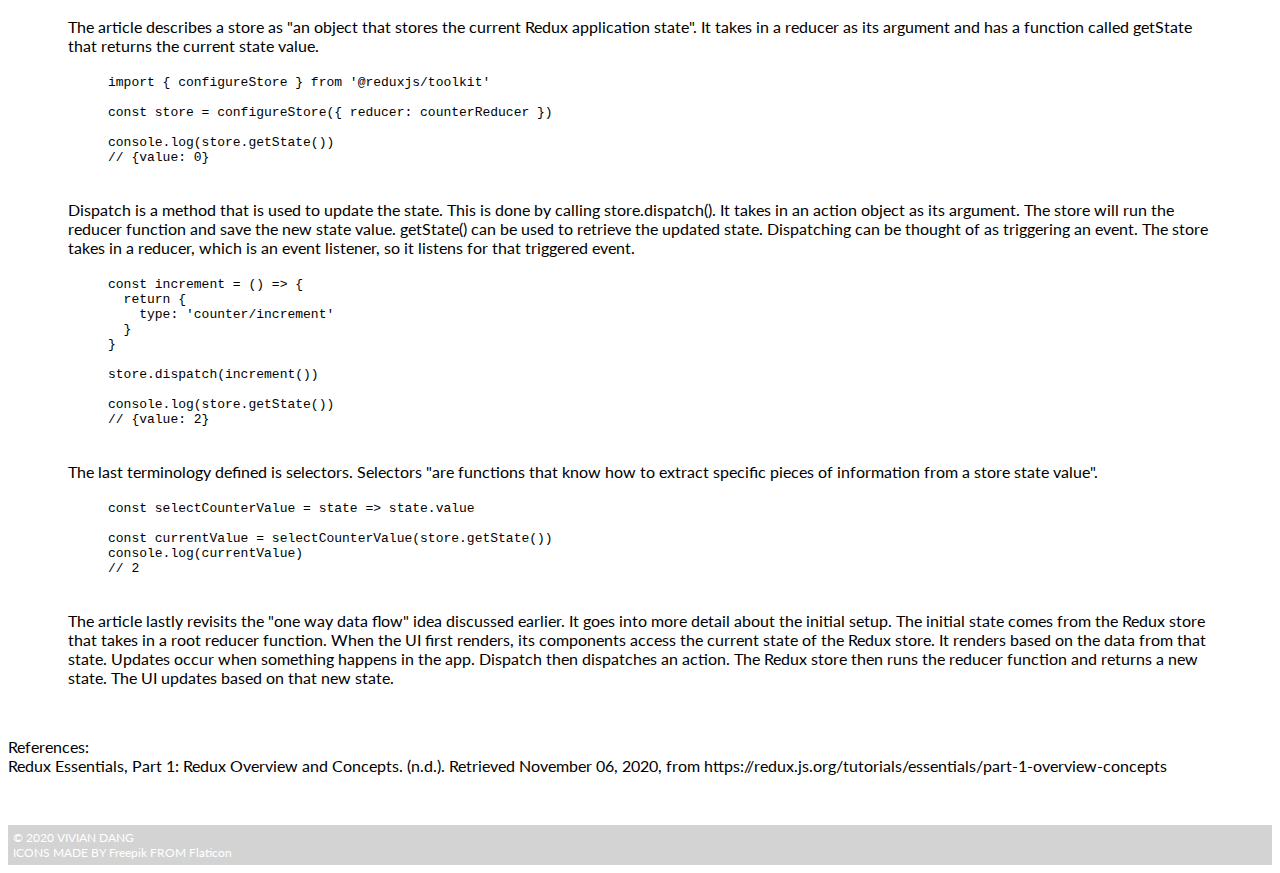
<file: week8.html>
<!DOCTYPE html>
<html>
    <head>
       <meta charset="utf-8">
       <meta name="author" content="Vivian Dang">
       <meta name="description" content="Web Dev Weekly Blog">
       <meta lang="en">
       <link rel="icon" href="images/laptop.png">
       <link rel="stylesheet" href="stylesheets/main.css">
       <link rel="stylesheet" href="https://fonts.googleapis.com/css2?family=Playfair+Display&display=swap">
       <link rel="stylesheet" href="https://fonts.googleapis.com/css2?family=Lato&display=swap">
       <title>WEEK 8 BLOG</title> 
    </head>

    <body>
        <header>
            <h1 class="heading-font">
                BLOG
            </h1>
        </header>
        <main>
            <nav>
                <div class="nav-bar">
                    <ul>
                        <li class="nav-content"><a href="index.html" title="Home">HOME</a></li>
                        <li class="nav-content"><a href="review.html" title="New Post">NEW POST</a></li>
                        <li class="nav-content"><a href="weeklyblog.html" title="Weekly Blogs">WEEKLY BLOGS</a></li>
                        <li class="nav-content"><a href="about.html" title="About">ABOUT</a></li>
                    </ul>
                </div>
            </nav>
            <h2 class="heading-font">WEEK 8 BLOG</h2>
            <h3 class="heading-font"> Redux Overview | Nov 13, 2020</h3>

            <div class="body-container">
                <p class="body-text">
                    In order to have a more in-depth understanding of Redux, this week, I explored an article that discusses that key terms and concepts of the library. 
                    "Redux is a pattern and library for managing and updating application state, using events called actions" ("Redux Essentials, Part 1: Redux Overview and Concepts").
                    Redux is useful for managing states that are needed across many parts of the application. 
                    It provides organization and predictability to when/how/where states change.
                </p>
                <p class="body-text">
                    Firstly, I'll focus on is state management. The article provides an example of a React counter component. This component tracks a number within its state and increments that number when a button is clicked. 
                    <pre class="code">
function Counter() {
  // State: a counter value
  const [counter, setCounter] = useState(0)

  // Action: code that causes an update to the state when something happens
  const increment = () => {
    setCounter(prevCounter => prevCounter + 1)
  }

  // View: the UI definition
  return (
    &#60;div&#62;
      Value: {counter} &#60;button onClick={increment}>Increment&#60;/button&#62;
    &#60;/div&#62;
  )
}
                    </pre>
                </p>
                <p class="body-text">
                    The article described state as a "source of truth that drives the app". The view is a "description of the UI based on the current state". 
                    The actions are "the events that occur in the app based on the user input, and triggers updates in the state". 
                    The article explains that this is an example of "one-way data flow". 
                    This is because the state is the app's condition at a specific point in time. The UI renders based on that state. The state is updated when an action occurs. The UI re-renders based on that new state. This resembles a cycle that is continously in effect. 
                    This pattern is useful when multiple components need to share and use the same states. This is where the tree hierarchy that was discussed in the lecture videos come in. Those shared states can be put into a centralized location outside of the component tree. 
                </p>
                <p class="body-text">
                    The article then highlights Redux terminology with examples. 
                </p>
                <p class="body-text">
                    The article describes an action as a "plain JavaScript object that has a type field" or an event that describes something in the applicaiton. 
                    The type field in the object should be in the format of "domain/eventName" where domain is the category that the action belongs to and the eventName is the name of the thing that happened. 
                    It also has a field called payload that stores additional information. 
                    <pre class="code">
const addTodoAction = {
  type: 'todos/todoAdded',
  payload: 'Buy milk'
}
                    </pre>
                </p>
                <p class="body-text">
                    The article describes an action creator as "a function that create and returns an action object".
                    This is useful since the action can just be referred to by name instead of having to be rewritten each time. 
                    <pre class="code">
const addTodo = text => {
  return {
    type: 'todos/todoAdded',
    payload: text
  }
}
                    </pre>
                </p>
                <p class="body-text">
                    The article defines a reducer as "a function that recieves the current state and an action object, decides how to update the state if necessary, and returns the new state: (state, action) => newState". 
                    A reducer is similar in idea as an event listener. 
                    Reducers must follow specific rules. The new state should only be calculated based on the state and action arguments. 
                    Reducers cannot modify the existing state. They must make immutable updates by copying the existing state and makign changes to that. 
                    Lastly, reducers should not cause any other side effects. 
                    The logic of reducer functions follow a similar pattern. 
                    Check if the reducer cares about the action. If it does, then copy that state and update the copied state with new values. Then return that copied state. 
                    If it doesn't, then return the existing state. If statements or switch cases can be used for this.
                    <pre class="code">
const initialState = { value: 0 }

function counterReducer(state = initialState, action) {
  // Check to see if the reducer cares about this action
  if (action.type === 'counter/increment') {
    // If so, make a copy of `state`
    return {
      ...state,
      // and update the copy with the new value
      value: state.value + 1
    }
  }
  // otherwise return the existing state unchanged
  return state
}
                    </pre>
                </p>
                <p class="body-text">
                    The article describes a store as "an object that stores the current Redux application state". 
                    It takes in a reducer as its argument and has a function called getState that returns the current state value. 
                    <pre class="code">
import { configureStore } from '@reduxjs/toolkit'

const store = configureStore({ reducer: counterReducer })

console.log(store.getState())
// {value: 0}
                    </pre>
                </p>
                <p class="body-text">
                    Dispatch is a method that is used to update the state. 
                    This is done by calling store.dispatch(). It takes in an action object as its argument. 
                    The store will run the reducer function and save the new state value. 
                    getState() can be used to retrieve the updated state. 
                    Dispatching can be thought of as triggering an event. The store takes in a reducer, which is an event listener, so it listens for that triggered event. 
                    <pre class="code">
const increment = () => {
  return {
    type: 'counter/increment'
  }
}

store.dispatch(increment())

console.log(store.getState())
// {value: 2}  
                    </pre>
                </p>
                <p class="body-text">
                    The last terminology defined is selectors. Selectors "are functions that know how to extract specific pieces of information from a store state value". 
                    <pre class="code">
const selectCounterValue = state => state.value

const currentValue = selectCounterValue(store.getState())
console.log(currentValue)
// 2
                    </pre>
                </p>
                <p class="body-text">
                    The article lastly revisits the "one way data flow" idea discussed earlier. 
                    It goes into more detail about the initial setup. 
                    The initial state comes from the Redux store that takes in a root reducer function. 
                    When the UI first renders, its components access the current state of the Redux store. 
                    It renders based on the data from that state. 
                    Updates occur when something happens in the app. Dispatch then dispatches an action. The Redux store then runs the reducer function and returns a new state. 
                    The UI updates based on that new state. 
                </p>
            </div>
            <div class="body-container">
                <p class="body-text">
                    <ul>
                        <li>References:</li>
                        <li>Redux Essentials, Part 1: Redux Overview and Concepts. (n.d.). Retrieved November 06, 2020, from https://redux.js.org/tutorials/essentials/part-1-overview-concepts</li>
                    </ul>
                </p>
            </div>
        </main>
        <footer>
            <ul class="footer">
                <li>
                    &copy; 2020 VIVIAN DANG
                </li>
                <li>
                    ICONS MADE BY <a href="https://www.flaticon.com/authors/freepik" title="Freepik">Freepik</a> FROM <a href="https://www.flaticon.com/" title="Flaticon">Flaticon</a>
                </li>
            </ul>  
        </footer>
    </body>

</html>
</file>
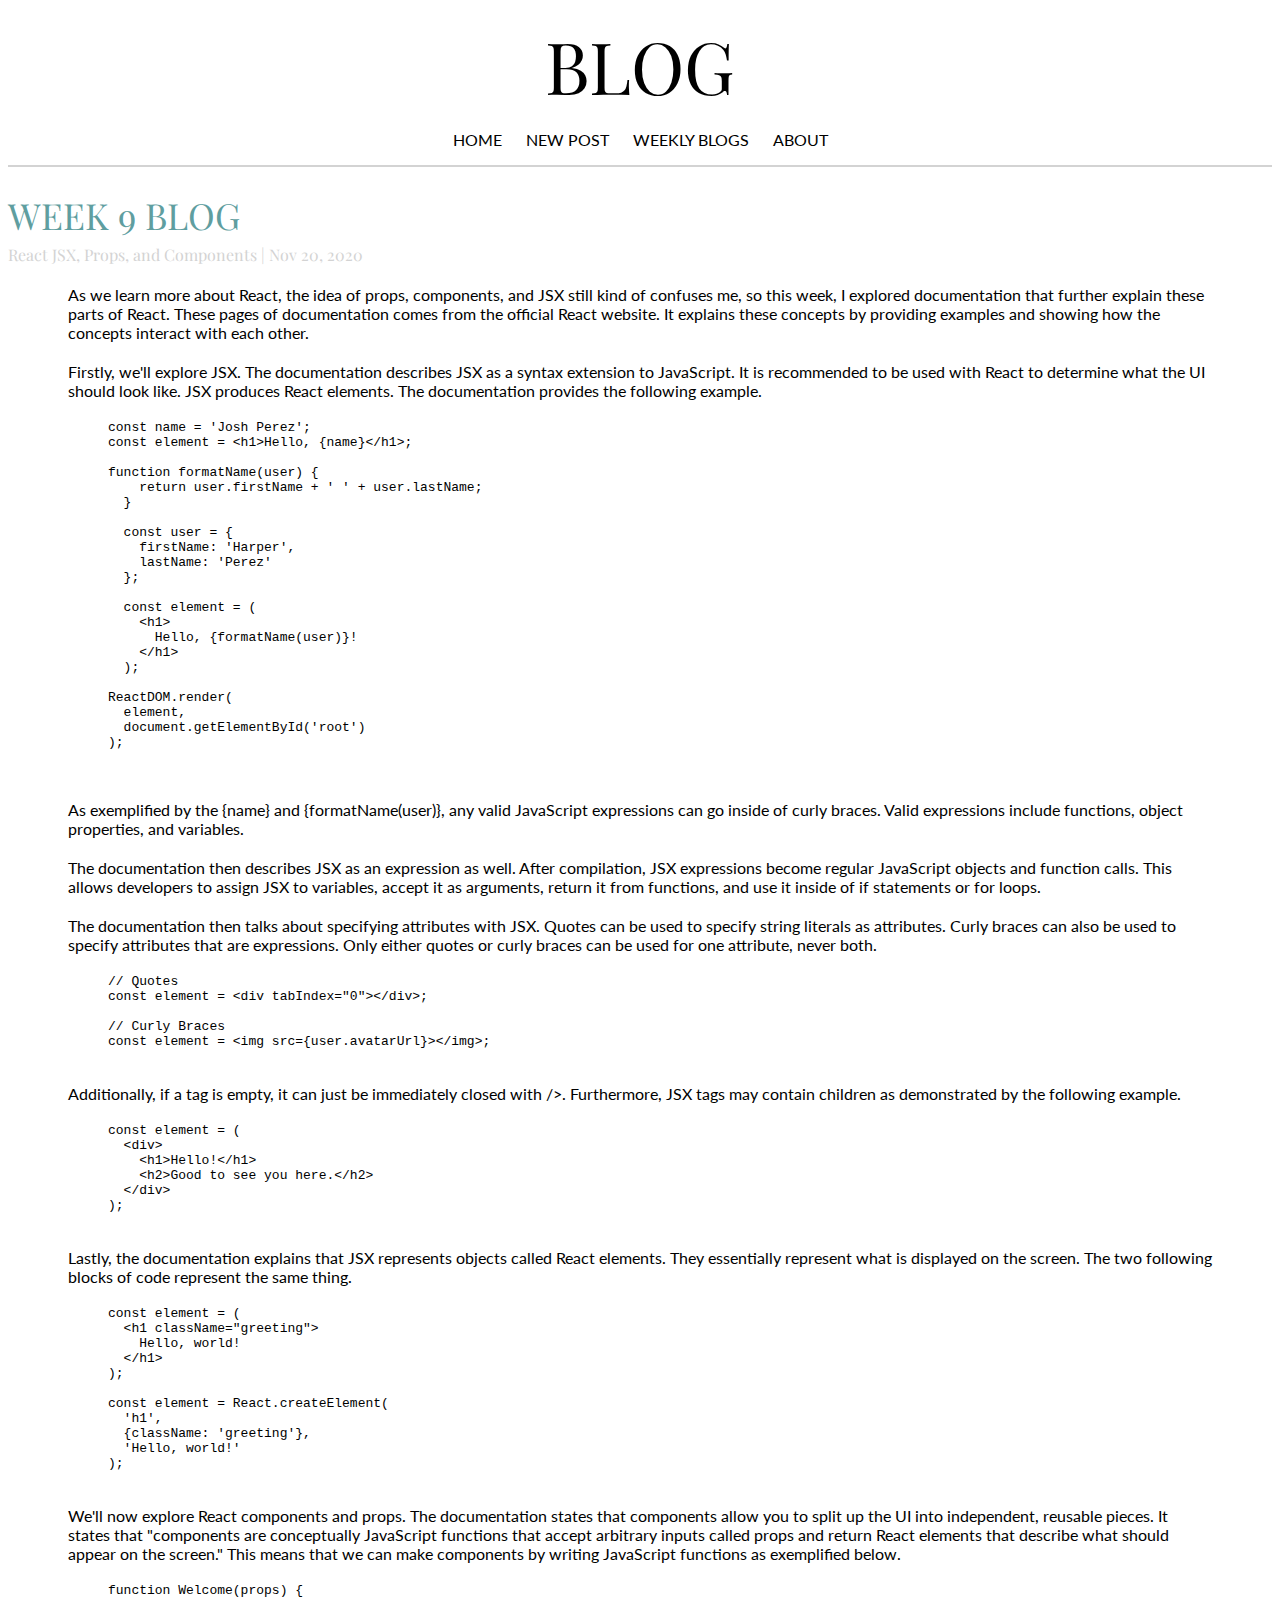
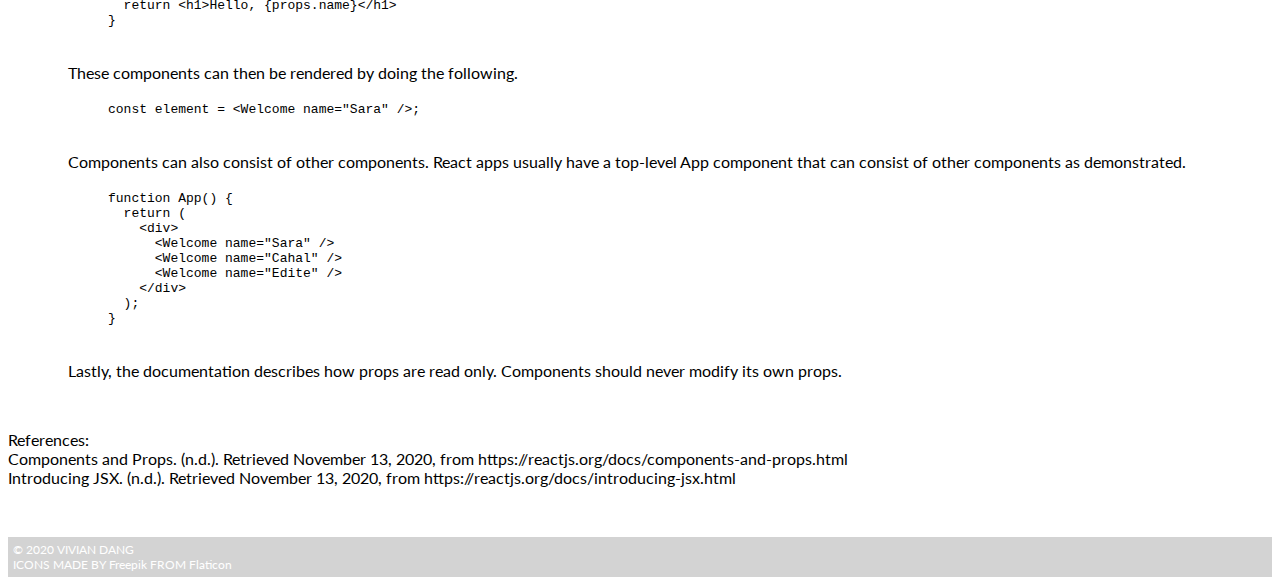
<file: week9.html>
<!DOCTYPE html>
<html>
    <head>
       <meta charset="utf-8">
       <meta name="author" content="Vivian Dang">
       <meta name="description" content="Web Dev Weekly Blog">
       <meta lang="en">
       <link rel="icon" href="images/laptop.png">
       <link rel="stylesheet" href="stylesheets/main.css">
       <link rel="stylesheet" href="https://fonts.googleapis.com/css2?family=Playfair+Display&display=swap">
       <link rel="stylesheet" href="https://fonts.googleapis.com/css2?family=Lato&display=swap">
       <title>WEEK 9 BLOG</title> 
    </head>

    <body>
        <header>
            <h1 class="heading-font">
                BLOG
            </h1>
        </header>
        <main>
            <nav>
                <div class="nav-bar">
                    <ul>
                        <li class="nav-content"><a href="index.html" title="Home">HOME</a></li>
                        <li class="nav-content"><a href="review.html" title="New Post">NEW POST</a></li>
                        <li class="nav-content"><a href="weeklyblog.html" title="Weekly Blogs">WEEKLY BLOGS</a></li>
                        <li class="nav-content"><a href="about.html" title="About">ABOUT</a></li>
                    </ul>
                </div>
            </nav>
            <h2 class="heading-font">WEEK 9 BLOG</h2>
            <h3 class="heading-font"> React JSX, Props, and Components | Nov 20, 2020</h3>

            <div class="body-container">
                <p class="body-text">
                    As we learn more about React, the idea of props, components, and JSX still kind of confuses me, so this week, I explored documentation that further explain these parts of React. 
                    These pages of documentation comes from the official React website. 
                    It explains these concepts by providing examples and showing how the concepts interact with each other. 
                </p>
                <p class="body-text">
                    Firstly, we'll explore JSX. The documentation describes JSX as a syntax extension to JavaScript. 
                    It is recommended to be used with React to determine what the UI should look like. JSX produces React elements. 
                    The documentation provides the following example. 
                    <pre class="code">
const name = 'Josh Perez';
const element = &#60;h1&#62;Hello, {name}&#60;/h1&#62;;

function formatName(user) {
    return user.firstName + ' ' + user.lastName;
  }
  
  const user = {
    firstName: 'Harper',
    lastName: 'Perez'
  };
  
  const element = (
    &#60;h1&#62;
      Hello, {formatName(user)}!
    &#60;/h1&#62;
  );
  
ReactDOM.render(
  element,
  document.getElementById('root')
);

                    </pre>
                </p>
                <p class="body-text">
                    As exemplified by the {name} and {formatName(user)}, any valid JavaScript expressions can go inside of curly braces. Valid expressions include functions, object properties, and variables. 
                </p>
                <p class="body-text">
                    The documentation then describes JSX as an expression as well. After compilation, JSX expressions become regular JavaScript objects and function calls. 
                    This allows developers to assign JSX to variables, accept it as arguments, return it from functions, and use it inside of if statements or for loops. 
                </p>
                <p class="body-text">
                    The documentation then talks about specifying attributes with JSX. Quotes can be used to specify string literals as attributes. 
                    Curly braces can also be used to specify attributes that are expressions. Only either quotes or curly braces can be used for one attribute, never both. 
                    <pre class="code">
// Quotes                        
const element = &#60;div tabIndex="0"&#62;&#60;/div&#62;;

// Curly Braces 
const element = &#60;img src={user.avatarUrl}&#62;&#60;/img&#62;;
                    </pre>
                </p>
                <p class="body-text">
                    Additionally, if a tag is empty, it can just be immediately closed with />. Furthermore, JSX tags may contain children as demonstrated by the following example. 
                    <pre class="code">
const element = (
  &#60;div&#62;
    &#60;h1>Hello!&#60;/h1&#62;
    &#60;h2>Good to see you here.&#60;/h2&#62;
  &#60;/div&#62;
);    
                    </pre>
                </p>
                <p class="body-text">
                    Lastly, the documentation explains that JSX represents objects called React elements. They essentially represent what is displayed on the screen. The two following blocks of code represent the same thing. 
                    <pre class="code">
const element = (
  &#60;h1 className="greeting"&#62;
    Hello, world!
  &#60;/h1&#62;
);

const element = React.createElement(
  'h1',
  {className: 'greeting'},
  'Hello, world!'
);
                    </pre> 
                </p>
                <p class="body-text">
                    We'll now explore React components and props. The documentation states that components allow you to split up the UI into independent, reusable pieces. 
                    It states that "components are conceptually JavaScript functions that accept arbitrary inputs called props and return React elements that describe what should appear on the screen."
                    This means that we can make components by writing JavaScript functions as exemplified below. 
                    <pre class="code">
function Welcome(props) {
  return &#60;h1&#62;Hello, {props.name}&#60;/h1&#62;
}      
                    </pre>
                </p>
                <p class="body-text">
                    These components can then be rendered by doing the following. 
                    <pre class="code">
const element = &#60;Welcome name="Sara" /&#62;;
                    </pre>
                </p>
                <p class="body-text">
                    Components can also consist of other components. React apps usually have a top-level App component that can consist of other components as demonstrated. 
                    <pre class="code">
function App() {
  return (
    &#60;div&#62;
      &#60;Welcome name="Sara" /&#62;
      &#60;Welcome name="Cahal" /&#62;
      &#60;Welcome name="Edite" /&#62;
    &#60;/div&#62;
  );
}
                    </pre>
                </p>
                <p class="body-text">
                    Lastly, the documentation describes how props are read only. Components should never modify its own props. 
                </p>
            </div>
            <div class="body-container">
                <p class="body-text">
                    <ul>
                        <li>References:</li>
                        <li>Components and Props. (n.d.). Retrieved November 13, 2020, from <a href="https://reactjs.org/docs/components-and-props.html">https://reactjs.org/docs/components-and-props.html</a></li>
                        <li>Introducing JSX. (n.d.). Retrieved November 13, 2020, from <a href="https://reactjs.org/docs/introducing-jsx.html">https://reactjs.org/docs/introducing-jsx.html</a></li>
                    </ul>
                </p>
            </div>
        </main>
        <footer>
            <ul class="footer">
                <li>
                    &copy; 2020 VIVIAN DANG
                </li>
                <li>
                    ICONS MADE BY <a href="https://www.flaticon.com/authors/freepik" title="Freepik">Freepik</a> FROM <a href="https://www.flaticon.com/" title="Flaticon">Flaticon</a>
                </li>
            </ul>  
        </footer>
    </body>

</html>
</file>
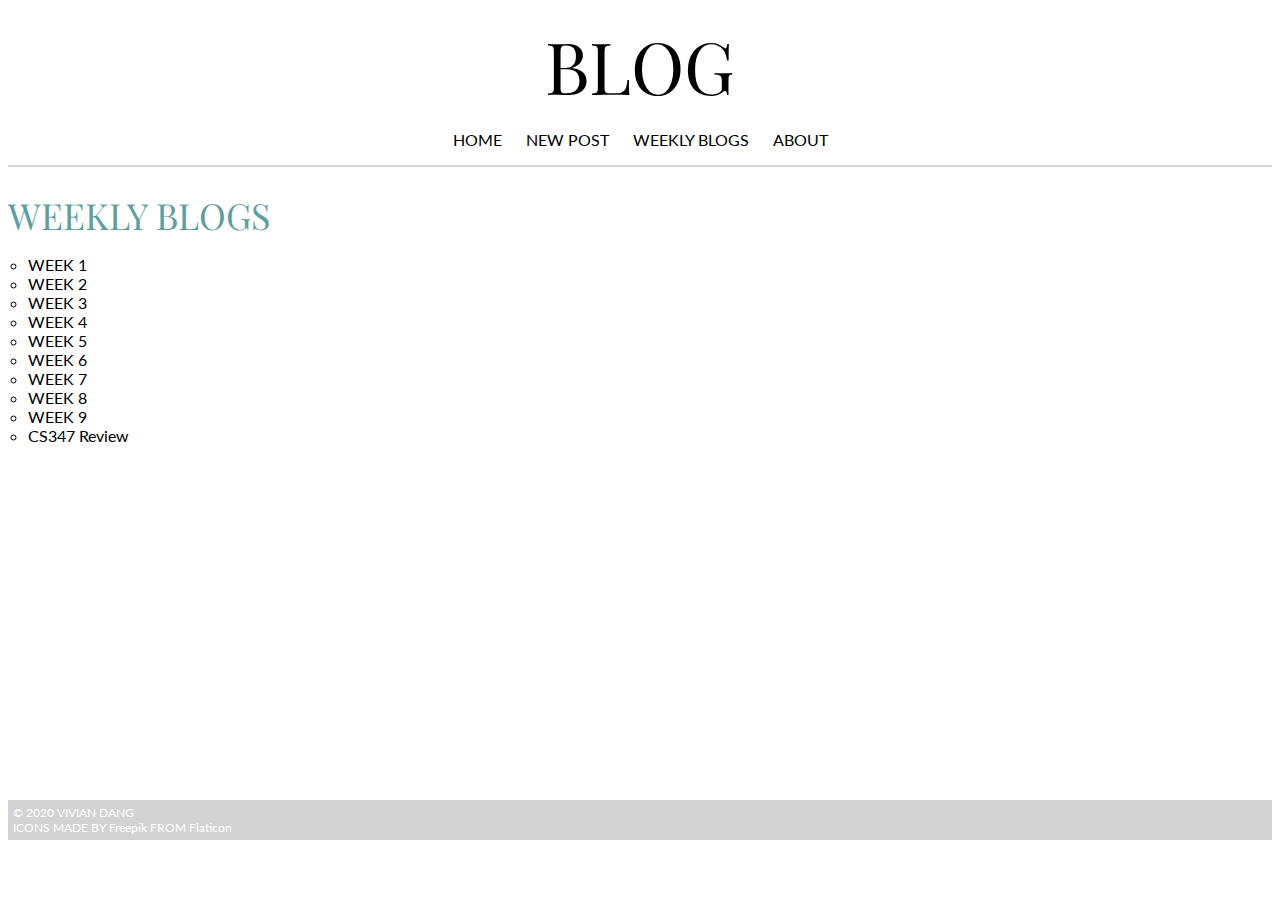
<file: weeklyblog.html>
<!DOCTYPE html>
<html>
    <head>
       <meta charset="utf-8">
       <meta name="author" content="Vivian Dang">
       <meta name="description" content="Web Dev Weekly Blog">
       <meta lang="en">
       <link rel="icon" href="images/laptop.png">
       <link rel="stylesheet" href="stylesheets/main.css">
       <link rel="stylesheet" href="https://fonts.googleapis.com/css2?family=Playfair+Display&display=swap">
       <link rel="stylesheet" href="https://fonts.googleapis.com/css2?family=Lato&display=swap">
       <title>WEEKLY BLOGS</title> 
    </head>

    <body>
        <header>
            <h1 class="heading-font">
                BLOG
            </h1>
        </header>
        <main>
            <nav>
                <div class="nav-bar">
                    <ul>
                        <li class="nav-content"><a href="index.html" title="Home">HOME</a></li>
                        <li class="nav-content"><a href="review.html" title="New Post">NEW POST</a></li>
                        <li class="nav-content"><a href="weeklyblog.html" title="Weekly Blogs">WEEKLY BLOGS</a></li>
                        <li class="nav-content"><a href="about.html" title="About">ABOUT</a></li>
                    </ul>
                </div>
            </nav>
            <h2 class="heading-font">WEEKLY BLOGS</h2>
            <div class="weekly-content">
                <ul class="weekly-list">
                    <li class="body-font"><a href="week1.html" title="Week 1">WEEK 1</a></li>
                    <li class="body-font"><a href="week2.html" title="Week 2">WEEK 2</a></li>
                    <li class="body-font"><a href="week3.html" title="Week 3">WEEK 3</a></li>
                    <li class="body-font"><a href="week4.html" title="Week 4">WEEK 4</a></li>
                    <li class="body-font"><a href="week5.html" title="Week 5">WEEK 5</a></li>
                    <li class="body-font"><a href="week6.html" title="Week 6">WEEK 6</a></li>
                    <li class="body-font"><a href="week7.html" title="Week 7">WEEK 7</a></li>
                    <li class="body-font"><a href="week8.html" title="Week 8">WEEK 8</a></li>
                    <li class="body-font"><a href="week9.html" title="Week 9">WEEK 9</a></li>
                    <li class="body-font"><a href="review.html" title="CS347 Review">CS347 Review</a></li>
                </ul>
            </div>
        </main>
        <footer>
            <ul class="footer">
                <li>
                    &copy; 2020 VIVIAN DANG
                </li>
                <li>
                    ICONS MADE BY <a href="https://www.flaticon.com/authors/freepik" title="Freepik">Freepik</a> FROM <a href="https://www.flaticon.com/" title="Flaticon">Flaticon</a>
                </li>
            </ul>  
        </footer>
    </body>

</html>
</file>
<file: stylesheets/main.css>
.heading-font {
    font-family: 'Playfair Display', serif;
    font-weight: 300;
}

.body-font, #main-cont-body, figcaption, .body-text, .prop-value-list, ul {
    font-family: 'Lato', sans-serif;
    font-weight: 400;
}

h1 {
    font-size: 8vh;
    margin: 17px 0px;
    text-align: center;
}

a {
    text-decoration: none;
    color: inherit;
}

a:visited {
    color: inherit;
}

a:hover {
    color: cadetblue;
}

ul {
    list-style-type: none;
    padding: 0;
}

.nav-bar {
    border-bottom: solid lightgray 2px;
}

.nav-bar ul {
    text-align: center;
}

.nav-content {
    display: inline;
    padding: 10px;
}

.content {
    display: block;
}

footer {
    background-color: lightgray;
    font-size: 2vh;
    color: white;
    padding: 5px 5px;
    margin: 5px 0px;
}

.footer {
    margin: 0;
    font-size: 12px;
}

h2 {
    color: cadetblue;
    font-size: 4vh;
    margin: 24px 0px 0px 0px;
}

.main-container {
    background-color: cadetblue;
    width: 100%;
    margin: 20px 0px;
    display: table;
}

.main-container > div {
    display: table-cell;
    vertical-align: middle;
    width: 50%;
}

#main-cont-img > img {
    margin-left: auto;
    margin-right: auto;
    display: block;
    height: 100%;
}

#main-cont-body {
    font-size: 18px;
    color: lightgray;
    margin: 10px 0px;
}

#main-cont-title {
    padding: 40px;
    font-family: 'Playfair Display', serif;
    font-weight: 300;
    font-size: 4em;
}

.weekly-list {
    list-style-type: circle;
    padding: 0px 0px 0px 20px;
}

.weekly-content {
    height: 60vh;
}

h3 {
    color: lightgray;
    margin: 5px 0px 8px;
    font-size: 1em;
}

#homepage-img {
    margin: 0px 20px;
    border: lightgray solid;
    width: 97%;
}

figcaption {
    font-size: 12px;
    margin: 0px 20px;
}

.body-text {
    margin: 20px 60px;
}

.prop-value-list {
    font-size: inherit;
    margin: 0px 100px;
}

.prop-value {
    color: cadetblue;
}

.code {
    margin: 20px 100px;
}

.body-container {
    height: 50%;
    margin: 0px 0px 50px 0px;
}

#slideshow-img {
    text-align: center;
    margin: 0px 20px;
    width: 97%;
    border: solid lightgray;
}
</file>
